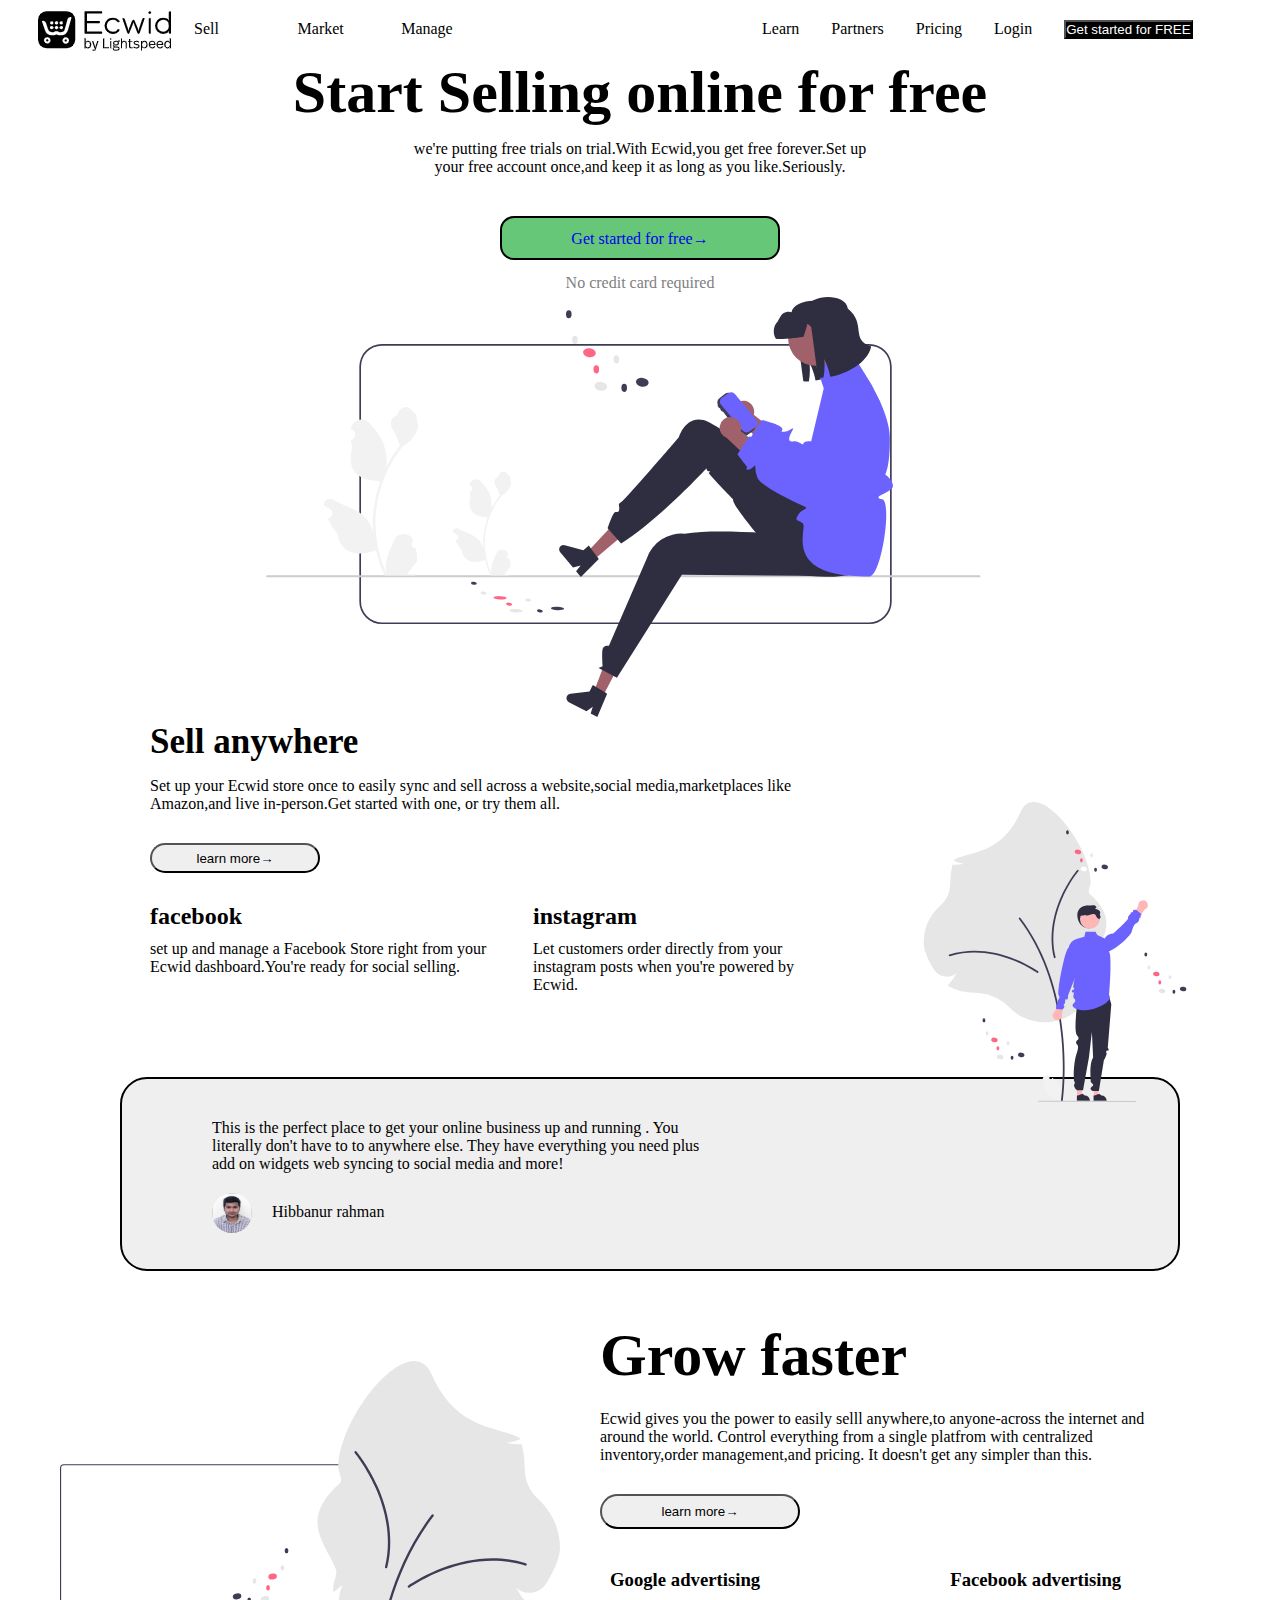
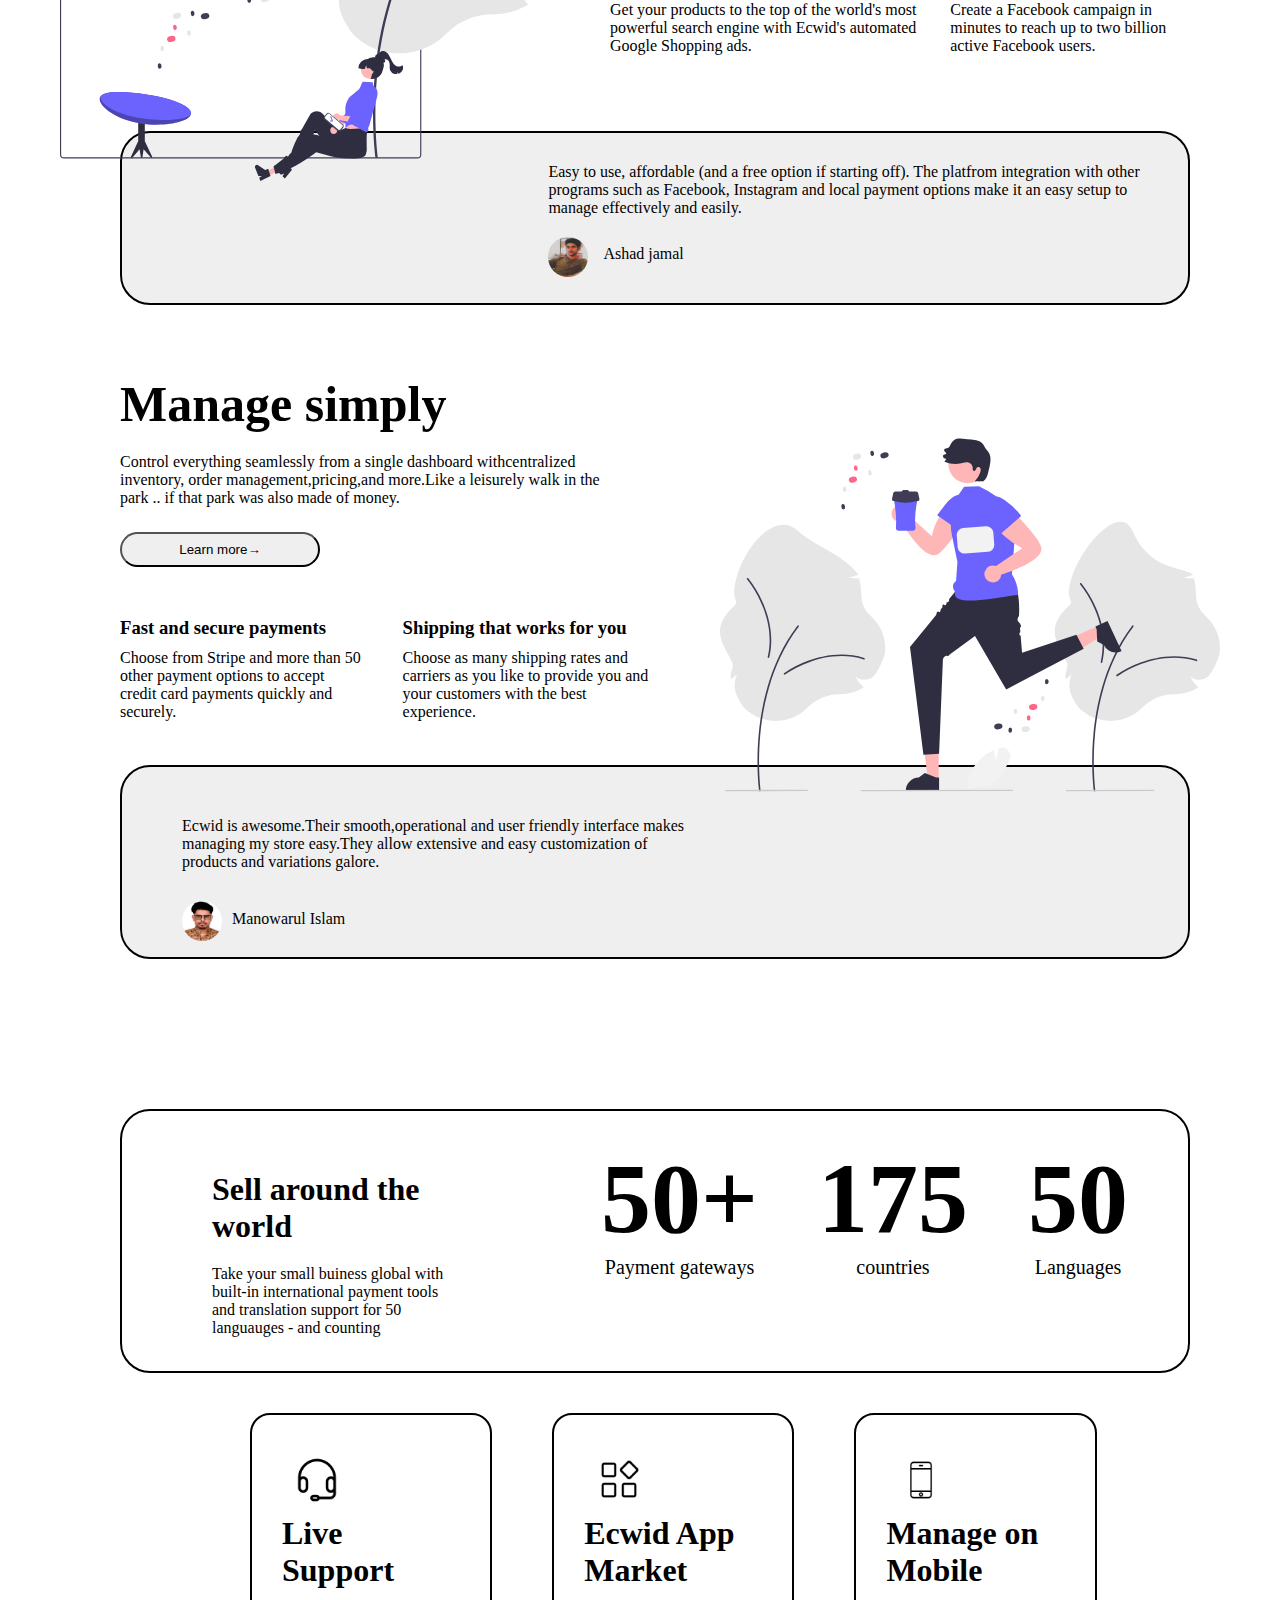
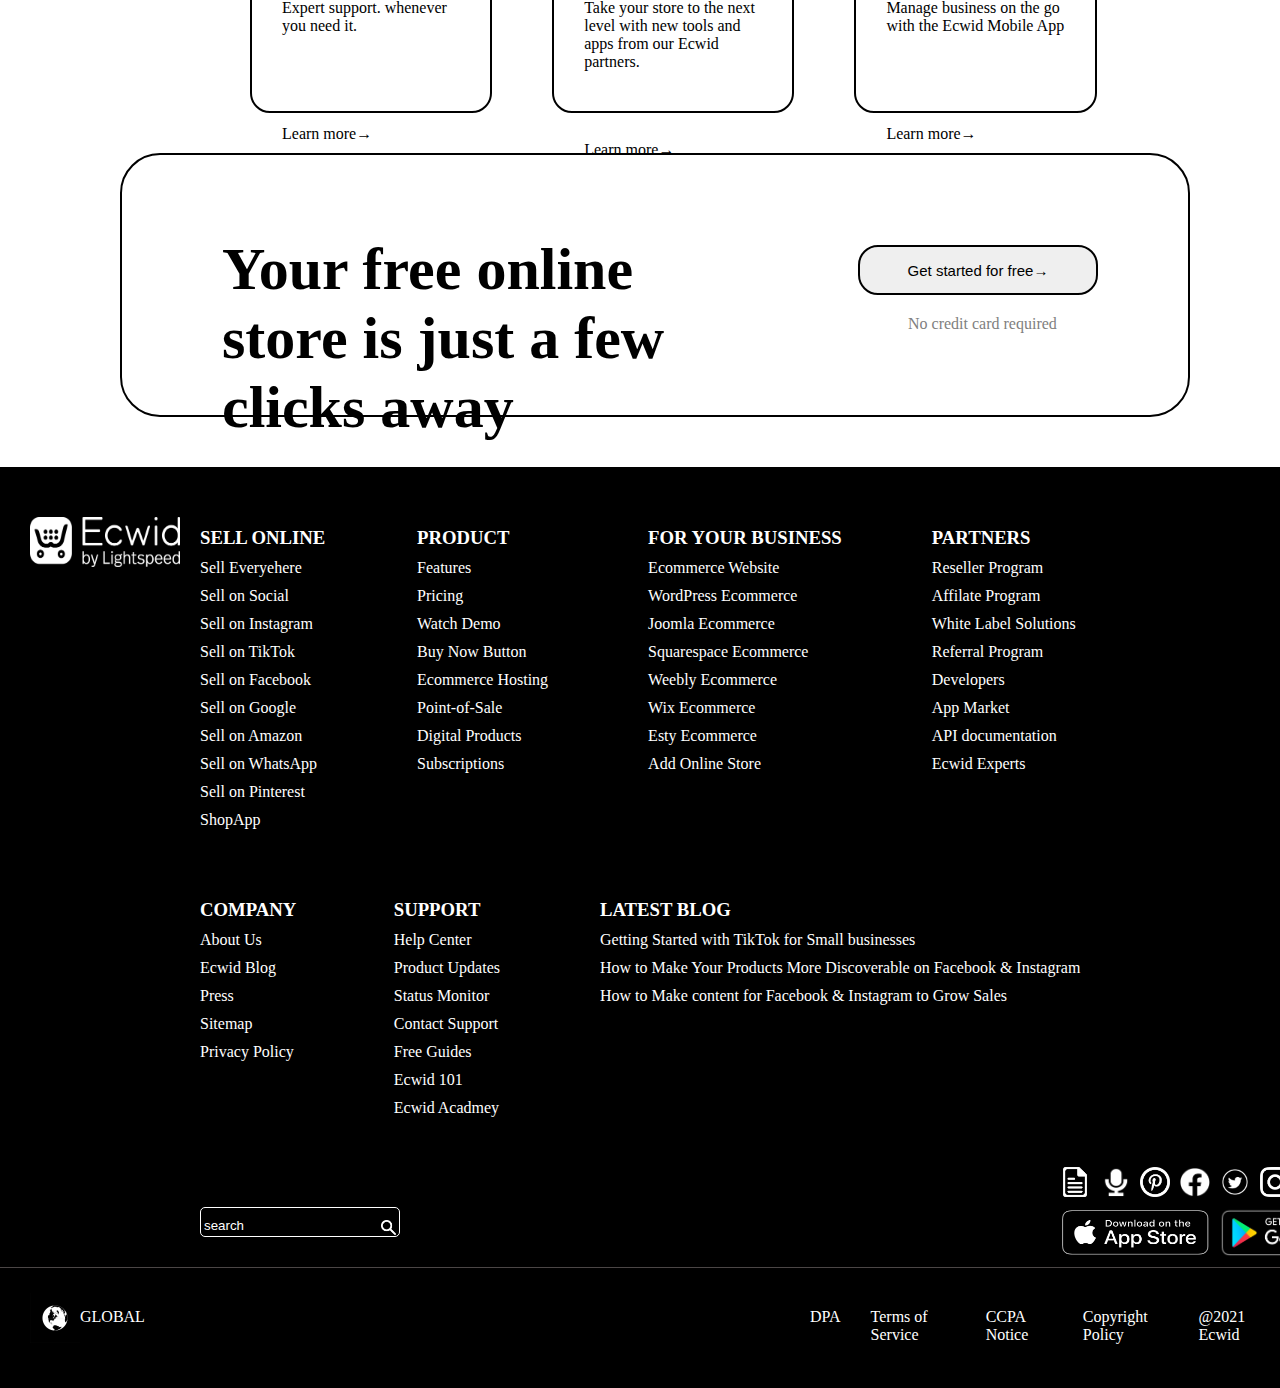
<file: index.html>
<html lang="en">

<head>
    <meta charset="UTF-8">
    <meta http-equiv="X-UA-Compatible" content="IE=edge">
    <meta name="viewport" content="width=device-width, initial-scale=1.0">
    <link rel="stylesheet" href="hibbankabekar.css">
    <title>hibban ka 2nd project</title>
</head>

<body>
    <nav class="navbar">
        <img src="logo.png" class="logo">
        <div class="left_navbar">
            <ul class="navlist">
                <!-- <li><img src="../img/logo.png" class="logo"></li> -->
                <li>Sell</li>
                <li>Market</li>
                <li>Manage</li>
            </ul>
        </div>
        <div class="right_navbar">
            <ul class="navlist_right">
                <li>Learn</li>
                <li>Partners</li>
                <li>Pricing</li>
                <li>Login</li>
                <button class="btn">Get started for FREE</button>
            </ul>
        </div>
    </nav>
    <section class="first_section">
        <h1 class="first_head">Start Selling online for free</h1>
        <p class="first_para">we're putting free trials on trial.With Ecwid,you get free forever.Set up your free
            account once,and keep it
            as long as you like.Seriously.</p>
        <div class="first_started">
            <a href="#" style="text-decoration:none;">Get started for free<span>&#8594;</span></a>
        </div>
        <p class="second_para">No credit card required</p>
    </section>
    <svg xmlns="http://www.w3.org/2000/svg" data-name="Layer 1" width="846.67004" height="497.80337"
        viewBox="0 0 846.67004 497.80337" xmlns:xlink="http://www.w3.org/1999/xlink" class="first_svg">
        <path
            d="M313.74006,257.809a25.66667,25.66667,0,0,0-25.6377,25.63769V562.17127a25.66668,25.66668,0,0,0,25.6377,25.6377H891.46467a25.66667,25.66667,0,0,0,25.63769-25.6377V283.44666A25.66666,25.66666,0,0,0,891.46467,257.809Z"
            transform="translate(-176.66498 -201.09832)" fill="#fff" />
        <path
            d="M891.46467,588.809H313.74006a26.668,26.668,0,0,1-26.6377-26.6377V283.44666a26.668,26.668,0,0,1,26.6377-26.63769H891.46467a26.668,26.668,0,0,1,26.63769,26.63769V562.17127A26.668,26.668,0,0,1,891.46467,588.809Zm-577.72461-330a24.66537,24.66537,0,0,0-24.6377,24.63769V562.17127a24.66538,24.66538,0,0,0,24.6377,24.6377H891.46467a24.66537,24.66537,0,0,0,24.63769-24.6377V283.44666A24.66536,24.66536,0,0,0,891.46467,258.809Z"
            transform="translate(-176.66498 -201.09832)" fill="#3f3d56" />
        <ellipse cx="472.6985" cy="572.88925" rx="2.02806" ry="7.74518"
            transform="translate(-295.14538 821.40572) rotate(-87.72792)" fill="#e6e6e6" />
        <ellipse cx="522.00583" cy="570.27884" rx="2.02806" ry="7.74518"
            transform="matrix(0.03964, -0.99921, 0.99921, 0.03964, -245.18448, 868.16738)" fill="#3f3d56" />
        <ellipse cx="453.7554" cy="557.67637" rx="2.02806" ry="7.74518"
            transform="translate(-298.13656 787.86775) rotate(-87.72792)" fill="#ff6584" />
        <ellipse cx="434.25811" cy="552.0355" rx="1.82088" ry="3.44561"
            transform="translate(-340.06339 719.89515) rotate(-83.49842)" fill="#e6e6e6" />
        <ellipse cx="422.88003" cy="540.38255" rx="1.82088" ry="3.44561"
            transform="translate(-338.57512 698.25676) rotate(-83.49842)" fill="#3f3d56" />
        <ellipse cx="487.18112" cy="560.22426" rx="1.82088" ry="3.44561"
            transform="translate(-301.26898 779.73933) rotate(-83.49842)" fill="#e6e6e6" />
        <ellipse cx="464.61673" cy="565.1829" rx="1.82088" ry="3.44561"
            transform="translate(-326.20514 761.71723) rotate(-83.49842)" fill="#ff6584" />
        <ellipse cx="501.11393" cy="573.17026" rx="1.82088" ry="3.44561"
            transform="translate(-301.77653 805.06266) rotate(-83.49842)" fill="#3f3d56" />
        <path
            d="M176.665,532.21069a1.18647,1.18647,0,0,0,1.19006,1.19h844.29a1.19,1.19,0,0,0,0-2.38H177.855A1.18651,1.18651,0,0,0,176.665,532.21069Z"
            transform="translate(-176.66498 -201.09832)" fill="#ccc" />
        <path
            d="M465.25342,511.18635a2.80741,2.80741,0,0,1-2.03464-4.86593l.19237-.76476q-.038-.09189-.07644-.18358a7.53909,7.53909,0,0,0-13.90673.05167c-2.27452,5.4781-5.17037,10.96553-5.8834,16.75771a22.30331,22.30331,0,0,0,.39152,7.6706,89.4194,89.4194,0,0,1-8.13413-37.13874,86.307,86.307,0,0,1,.53535-9.62829q.44349-3.93128,1.23055-7.80653A90.45569,90.45569,0,0,1,455.506,436.94119a24.0727,24.0727,0,0,0,10.0118-10.38734,18.3625,18.3625,0,0,0,1.67-5.01791c-.48738.06393-1.83778-7.35909-1.47017-7.81452-.67924-1.03071-1.895-1.54307-2.63681-2.54885-3.68943-5.0021-8.77253-4.12872-11.42612,2.66876-5.6687,2.861-5.72357,7.60577-2.24528,12.16915,2.2129,2.90325,2.517,6.83168,4.45862,9.93985-.1998.25571-.40756.50344-.6073.75916a91.04,91.04,0,0,0-9.50223,15.05378,37.84589,37.84589,0,0,0-2.25945-17.5787c-2.16268-5.21725-6.21632-9.61123-9.786-14.12153-4.2878-5.41757-13.08033-3.05324-13.83575,3.81438q-.011.09975-.02141.19942.79532.44866,1.55705.95247a3.808,3.808,0,0,1-1.53532,6.92992l-.07765.012a37.88983,37.88983,0,0,0,.99876,5.66515c-4.57949,17.71009,5.30731,24.16047,19.42432,24.45023.31164.15979.61531.31958.92695.47144a92.925,92.925,0,0,0-5.00194,23.53931,88.13663,88.13663,0,0,0,.06393,14.23066l-.024-.16777a23.28922,23.28922,0,0,0-7.95036-13.44764c-6.11822-5.0259-14.76211-6.87666-21.36259-10.9165a4.37072,4.37072,0,0,0-6.69422,4.252q.01328.08819.027.17642a25.5806,25.5806,0,0,1,2.86848,1.38225q.79533.44877,1.55706.95247a3.8081,3.8081,0,0,1-1.53533,6.93l-.07772.01193c-.05591.008-.10387.016-.15972.024a37.92262,37.92262,0,0,0,6.97545,10.92265c2.86344,15.46021,15.16195,16.927,28.31753,12.42488h.008a92.89781,92.89781,0,0,0,6.24043,18.21781h22.2928c.08-.24769.15184-.50341.22379-.75113A25.32943,25.32943,0,0,1,458.75,529.972c1.654-2.02957,3.308-4.07513,4.962-6.10463a1.384,1.384,0,0,0,.10388-.11987c.839-1.03867,1.68595-2.06945,2.52491-3.10816l.00045-.00127a37.10115,37.10115,0,0,0-1.08711-9.45126Z"
            transform="translate(-176.66498 -201.09832)" fill="#f2f2f2" />
        <path
            d="M353.966,498.81733a4.552,4.552,0,0,1-3.299-7.88974c.11478-.4562.19712-.78382.3119-1.24q-.06159-.149-.12393-.29767a12.2241,12.2241,0,0,0-22.54876.08379c-3.688,8.88234-8.38338,17.77981-9.53951,27.1714a36.16371,36.16371,0,0,0,.63483,12.43734,144.98721,144.98721,0,0,1-13.1889-60.21777,139.94083,139.94083,0,0,1,.868-15.61158q.7191-6.37428,1.99525-12.65772a146.66713,146.66713,0,0,1,29.08536-62.16116,39.03223,39.03223,0,0,0,16.23341-16.84233,29.77331,29.77331,0,0,0,2.70775-8.13617c-.79026.10366-2.97984-11.93224-2.38379-12.67067-1.10133-1.67123-3.07254-2.502-4.27538-4.13278-5.98215-8.11055-14.224-6.69442-18.52663,4.32719-9.19138,4.6389-9.28035,12.33221-3.64056,19.73141,3.58806,4.70741,4.08106,11.07707,7.22933,16.11673-.324.41463-.66083.8163-.98469,1.23092a147.61451,147.61451,0,0,0-15.40717,24.40862,61.36437,61.36437,0,0,0-3.66353-28.50258c-3.50665-8.4594-10.07932-15.58391-15.86734-22.897-6.95236-8.7842-21.20882-4.9506-22.43367,6.18475q-.01777.16173-.03472.32334,1.28956.72747,2.52466,1.54435a6.17447,6.17447,0,0,1-2.48942,11.23637l-.12591.01941a61.43524,61.43524,0,0,0,1.61943,9.18563c-7.42532,28.71562,8.6054,39.17444,31.49511,39.64427.5053.25908.99769.51817,1.503.76441a150.67077,150.67077,0,0,0-8.11027,38.16728,142.905,142.905,0,0,0,.10366,23.074l-.03889-.272a37.76173,37.76173,0,0,0-12.89093-21.80436c-9.92024-8.14913-23.93569-11.15-34.63788-17.70031-5.15173-3.15315-11.75331.92159-10.8542,6.89434q.02153.143.04377.286a41.47519,41.47519,0,0,1,4.651,2.24122q1.28956.72765,2.52466,1.54436a6.17454,6.17454,0,0,1-2.48943,11.23648l-.126.01935c-.09065.013-.16842.026-.259.039a61.48913,61.48913,0,0,0,11.31019,17.71028c4.64285,25.06761,24.584,27.446,45.91482,20.146h.013A150.62571,150.62571,0,0,0,316.914,531.09055h36.14615c.12965-.40161.2462-.81624.36285-1.21791a41.06914,41.06914,0,0,1-10.00185-.59579c2.68186-3.2908,5.36362-6.60752,8.04548-9.89821a2.243,2.243,0,0,0,.16843-.19436c1.36032-1.68413,2.73364-3.35547,4.094-5.03966l.00073-.00205a60.157,60.157,0,0,0-1.76268-15.32453Z"
            transform="translate(-176.66498 -201.09832)" fill="#f2f2f2" />
        <path
            d="M848.65424,219.13887c-2.42692-18.59978-45.32926-17.41328-49.38014.08608-2.149-1.344-7.6151-.41373-9.65378,1.1311s-3.34526,3.81585-4.62472,6.0204c-1.74633,3.062-3.55682,6.23354-3.94332,9.74441-.40322,3.50408.9738,7.47361,4.15053,9.0339,2.52012,1.24338,8.06567.40374,10.8361-.15291,1.93321-.38435,3.55582-.721,4.933-1.0511a9.47428,9.47428,0,0,0-.90152-6.41525A7.68965,7.68965,0,0,1,805.347,241.439c.21715.41871,8.07715,59.5855,8.07715,59.5855a34.14394,34.14394,0,0,0,6.47573.16162,74.297,74.297,0,0,0,.72332-22.07656,64.33424,64.33424,0,0,1,5.36885,13.24912,78.6534,78.6534,0,0,1,1.82211,7.82022c18.70606-3.49791,43.99269-15.546,48.60648-36.00359q-.038-.099-.07645-.19794a2.9059,2.9059,0,0,1,4.78372-3.10718c.56394.58039,1.067,1.0765,1.4914,1.46091C880.97968,249.26651,871.06988,237.51023,848.65424,219.13887Z"
            transform="translate(-176.66498 -201.09832)" fill="#2f2e41" />
        <polygon points="398.857 473.567 388.37 468.084 405 424.121 420.479 432.214 398.857 473.567" fill="#a0616a" />
        <path
            d="M533.20506,674.13544a5.29792,5.29792,0,0,0,2.23593,7.14174l20.8529,10.90054,7.47233-5.55376-2.479,8.159,7.8653,4.11873,11.64879-27.6625-2.65554-1.59094L567.328,663.13208l-3.49369-2.09513-3.92393,7.50513-22.66708,2.79452A5.289,5.289,0,0,0,533.20506,674.13544Z"
            transform="translate(-176.66498 -201.09832)" fill="#2f2e41" />
        <polygon points="388.113 311.722 380.485 302.674 412.533 268.29 423.791 281.644 388.113 311.722"
            fill="#a0616a" />
        <path
            d="M525.81687,496.296a5.29792,5.29792,0,0,0-.63678,7.45643l15.16785,17.98892,9.01949-2.30839-5.38556,6.61135,5.71826,6.7918,21.26153-21.18621-1.85473-2.4785-7.54221-10.12915-2.43934-3.26267-6.47506,5.45875-22.0358-6.00239A5.289,5.289,0,0,0,525.81687,496.296Z"
            transform="translate(-176.66498 -201.09832)" fill="#2f2e41" />
        <path
            d="M901.19661,478.91611s32.38616,69.31912-101.72943,50.64018c0,0-71.45446-79.18781-69.39008-88.71558,0,0-30.41185-30.90259-28.92373-31.46518s2.40611-1.78452-.05289-1.67355-2.459-3.5495-2.459-3.5495-54.96128,59.603-101.23992,89.17957l-16-18s6.23992-19.5191,9.23992-19.5191,4.03394.721,4.517-3.13951-1.906-7.17545,1.28854-7.518,69.40237-77.72218,69.40237-77.72218,7.14325-25.48687,28.96768-20.55361,135.23,97.13406,135.23,97.13406Z"
            transform="translate(-176.66498 -201.09832)" fill="#2f2e41" />
        <path
            d="M846.58277,531.80243l-177.1812-1.47038-77,122L570.64149,640.813l4.82369-2.036s-1.4603-16.95646.32864-21.24911,7.11076-3.00129,7.11076-3.00129l44.89283-103.52875a43.43477,43.43477,0,0,1,44.694-29.42261c37.14648-5.41748,97.44629-1.08887,160.0918,4.22705Z"
            transform="translate(-176.66498 -201.09832)" fill="#2f2e41" />
        <path
            d="M744.00023,324.17135a13.09822,13.09822,0,0,1,11.01188,14.5774,12.56608,12.56608,0,0,1-.46,2.02574L790.959,368.39l-7.51294,23.40381-45.78293-43.22188a13.06187,13.06187,0,0,1-8.07424-13.75137,12.50016,12.50016,0,0,1,14.0718-10.70016Q743.8308,324.14355,744.00023,324.17135Z"
            transform="translate(-176.66498 -201.09832)" fill="#a0616a" />
        <path
            d="M904.6128,325.8952l-13.09,36.24-51.19,72.34s-.42-.18-1.18-.5c-4.4-1.9-20.38-8.88-35.41-16.81-14.11-7.45-27.4-15.74-29.46-21.44q-.33-.9-.6-1.74v-.01a37.51139,37.51139,0,0,1-1.79-8.96c-.17-2.35-.02-3.61-.34-3.76-.25-.11-.77.43-1.92,1.65-.08.08-.15.16-.23.23-4.16,4.17005-9.27,3.63-8.02,1.65,1.28-2.03.61-1.99-1.27-4.11-1.4-1.58-5.95-7.76-8.19-10.81-.77-1.05-1.26-1.73-1.26-1.73l.76995-1.21,2.13-3.34,10.13-15.88.56-.87s20.82,4.81,23.59,9.38c2.78,4.57-4.19,4.42,2.78,4.57,6.97.15,14.08-9.33,8.99.1-5.09,9.42005-3.75,12.71,2.55,11.22,2.56-.61,6.61,1.32,10.51,3.82v.01a82.53159,82.53159,0,0,1,7.05,5.12994c2.41,1.94,4.04,3.41,4.04,3.41l39.54-80.22,4.38-8.88a22.668,22.668,0,0,1,13.26-11.5l1.37,2.39A271.15657,271.15657,0,0,1,904.6128,325.8952Z"
            transform="translate(-176.66498 -201.09832)" fill="#6c63ff" />
        <path
            d="M906.80274,440.91522c12.12006,2.82-.77383,91.04484-15.22,91.32-105,2-73.03-56.91-78.66-62.55-5.63-5.65-10.71-1.6-5.63-10.39,3.7-6.4,9.19-5.45,9.27-9.04.04-1.34-.67-3.3-2.51-6.52-6.76-11.84-6.76-15.37-6.76-15.37a43.43941,43.43941,0,0,1-3.55-11.2,53.18549,53.18549,0,0,1-.4-17.48,56.83055,56.83055,0,0,1,9.33-23.75v-.01c.50994-.76,1.04-1.53,1.6-2.29,1.27-1.73,8.31-1.4,8.31-1.4l15-63-8.68-25.12,41.11-19.26,10.93,19.02,1.37,2.39a271.15657,271.15657,0,0,1,22.3,39.63c6.06994,13.51,11.06,28.51,11.24,41.56.48,34.03-5.39,44.15-5.39,44.15s14.25,10.65,7.12,17.16C910.46277,435.28522,894.68274,438.09521,906.80274,440.91522Z"
            transform="translate(-176.66498 -201.09832)" fill="#6c63ff" />
        <path
            d="M720.56314,315.883l-6.70765,5.09521a6.30367,6.30367,0,0,0-1.19153,8.81853l16.15461,21.23364,9.53929,12.52734a6.29316,6.29316,0,0,0,8.80445,1.19l6.71545-5.10149a6.31459,6.31459,0,0,0,1.18373-8.81225l-.9899-1.30853L734.502,323.8134l-5.13439-6.74035A6.28,6.28,0,0,0,720.56314,315.883Z"
            transform="translate(-176.66498 -201.09832)" fill="#3f3d56" />
        <path
            d="M724.071,315.49787l-7.2259,5.04071a5.38709,5.38709,0,0,0-1.17868,7.9711l9.45779,11.396,5.04015,6.07081,3.36278,4.05026,7.52061,9.06117a6.57894,6.57894,0,0,0,8.69141,1.081l5.41452-3.77689,1.80152-1.25655a5.47632,5.47632,0,0,0,2.33833-5.59767,5.4001,5.4001,0,0,0-1.15768-2.38969l-22.2228-26.779-3.15059-3.79018A6.57021,6.57021,0,0,0,724.071,315.49787Z"
            transform="translate(-176.66498 -201.09832)" fill="#6c63ff" />
        <path
            d="M728.68823,343.6436A13.09821,13.09821,0,0,1,739.70011,358.221a12.565,12.565,0,0,1-.46,2.02574L775.647,387.86224l-7.51294,23.4038-45.78293-43.22188a13.06189,13.06189,0,0,1-8.07425-13.75137,12.50018,12.50018,0,0,1,14.07181-10.70016Q728.5188,343.61579,728.68823,343.6436Z"
            transform="translate(-176.66498 -201.09832)" fill="#a0616a" />
        <path
            d="M877.17284,302.68822l0,0a22.61758,22.61758,0,0,1,16.76119,29.84416L876.21525,381.605l-51.19846,72.34645S763.617,428.01634,758.96832,415.1972s-.45081-17.24246-4.64872-12.81915-9.52063,3.89886-8.2463,1.87467.6037-1.981-1.27265-4.10155S735.352,387.6106,735.352,387.6106l13.58821-21.30125s20.82083,4.80643,23.59489,9.37928-4.19791,4.42331,2.77406,4.57284,14.08409-9.334,8.99147.09332-3.74987,12.714,2.55073,11.22016,21.59473,12.37426,21.59473,12.37426l43.92859-89.09964A22.61759,22.61759,0,0,1,877.17284,302.68822Z"
            transform="translate(-176.66498 -201.09832)" fill="#6c63ff" />
        <circle cx="827.92841" cy="250.10272" r="32.59204" transform="translate(-111.01969 457.58887) rotate(-45)"
            fill="#a0616a" />
        <path
            d="M866.04,214.59666c-2.42692-18.59978-45.32926-17.41328-49.38014.08608-2.149-1.344-7.6151-.41373-9.65379,1.1311s-3.34525,3.81585-4.62471,6.0204c-1.74633,3.062-13.96731,13.42128-15.79855,10.401-4.12116-6.79709-12.20276,8.05572-6,18,1.48724,2.38437,30.22957-1.44335,33-2,1.93321-.38435-1.37723.3301,0,0,.44491-2.15735,4.93509-13.30366,3.87339-15.24194a7.68965,7.68965,0,0,1,5.27656,3.90345c.21715.41871,8.07715,59.5855,8.07715,59.5855a34.14394,34.14394,0,0,0,6.47573.16162,74.297,74.297,0,0,0,.72332-22.07656,64.33438,64.33438,0,0,1,5.36885,13.24911,78.65425,78.65425,0,0,1,1.82211,7.82023c18.70606-3.49791,43.99269-15.546,48.60648-36.00359C868.58277,251.23523,888.4556,232.968,866.04,214.59666Z"
            transform="translate(-176.66498 -201.09832)" fill="#2f2e41" />
        <ellipse cx="573.27891" cy="306.97447" rx="5.25681" ry="7.55666"
            transform="translate(10.29689 628.98339) rotate(-81.72174)" fill="#e6e6e6" />
        <ellipse cx="622.45043" cy="302.17642" rx="5.2568" ry="7.55666"
            transform="translate(57.13673 673.53534) rotate(-81.72174)" fill="#3f3d56" />
        <ellipse cx="559.8143" cy="267.16631" rx="5.25681" ry="7.55666"
            transform="translate(38.1643 581.58252) rotate(-81.72174)" fill="#ff6584" />
        <ellipse cx="542.60374" cy="251.92323" rx="4.77581" ry="3.3223"
            transform="translate(109.91982 591.50821) rotate(-89.56675)" fill="#e6e6e6" />
        <ellipse cx="535.35801" cy="221.55162" rx="4.77581" ry="3.3223"
            transform="translate(133.09963 554.12074) rotate(-89.56675)" fill="#3f3d56" />
        <ellipse cx="591.70317" cy="275.00353" rx="4.77581" ry="3.3223"
            transform="translate(135.56834 663.51202) rotate(-89.56675)" fill="#e6e6e6" />
        <ellipse cx="567.94137" cy="286.86752" rx="4.77581" ry="3.3223"
            transform="translate(100.12256 651.52518) rotate(-89.56675)" fill="#ff6584" />
        <ellipse cx="601.01863" cy="308.79527" rx="4.77581" ry="3.3223"
            transform="translate(111.0226 706.36344) rotate(-89.56675)" fill="#3f3d56" />
        <ellipse cx="716.40157" cy="334.83205" rx="1" ry="2.5"
            transform="translate(-237.78641 277.96167) rotate(-35.5592)" fill="#3f3d56" />
        <ellipse cx="713.40157" cy="330.83205" rx="1" ry="2.5"
            transform="translate(-236.01969 275.4711) rotate(-35.5592)" fill="#3f3d56" />
    </svg>
    <section class="second_section">
        <div class="second_sec_division">
            <h1 class="second_head">Sell anywhere</h1>
            <p class="second_sec_division_para">Set up your Ecwid store once to easily sync and sell across a
                website,social media,marketplaces like
                Amazon,and live in-person.Get started with one, or try them all.
            </p>
            <button class="first_button">learn more<span>&#8594;</span></button>
            <div class="second_sec_second_division">
                <div class="second_sec_facebook">
                    <h2 class="facebook"><strong>facebook</strong></h2>
                    <p class="">set up and manage a Facebook Store right from your Ecwid dashboard.You're ready for
                        social
                        selling.</p>
                </div>
                <div class="second_sec_instagram">
                    <h2 class="instagram"><strong>instagram</strong></h1>
                        <p>Let customers order directly from your instagram posts when you're powered by Ecwid.</p>
                </div>
            </div>

        </div>
        <div class="second_sec_svg">
            <svg xmlns="http://www.w3.org/2000/svg" data-name="Layer 1" width="613.35286" height="700.56123"
                viewBox="0 0 613.35286 700.56123" xmlns:xlink="http://www.w3.org/1999/xlink" class="second_svg">
                <path
                    d="M587.667,756.93133l-.78168-17.57606q-.12187-.06468-.24405-.12879c-8.37606-4.39513-17.97576,3.561-15.3004,12.63392,2.51722,8.5366,4.20846,17.73958,8.81613,25.21162a34.14441,34.14441,0,0,0,25.03847,15.77861l10.64166,6.51555a57.21525,57.21525,0,0,0-12.05953-46.36368,55.2668,55.2668,0,0,0-10.157-9.4375C591.07189,750.28541,587.667,756.93133,587.667,756.93133Z"
                    transform="translate(-293.32357 -99.71938)" fill="#f2f2f2" />
                <path
                    d="M492.3909,578.56387c-20.48783-21.12931-50.17767-33.24712-81.45666-33.24712l-1.20652.00324a116.3146,116.3146,0,0,1-58.63546-15.83485l-1.85205-1.07912,1.49167-1.537a113.37272,113.37272,0,0,0,19.99317-28.30616,34.28239,34.28239,0,0,1-27.66751,8.93789,35.10416,35.10416,0,0,1-25.77016-16.50626c-10.93231-17.73787-23.96381-42.90658-23.96381-62.0803a116.66888,116.66888,0,0,1,38.0631-86.091,72.65143,72.65143,0,0,0,23.99981-54.17137l-.00607-1.45284a164.77416,164.77416,0,0,1,4.8908-39.87268l.33005-1.31694,1.355.04732a111.39121,111.39121,0,0,0,26.04681-2.1821,87.918,87.918,0,0,1-23.35954-6.213l-1.45769-.58971.4947-1.4937C397.78172,214.464,474.7579,225.398,519.43718,123.17462,555.666,40.28535,683.49348,196.75549,683.49348,287.199c0,9.2287-9.13324,21.42423-2.29615,27.52391,73.90979,65.93827,22.91308,108.27972,6.83466,150.88534-3.81479,10.10871,4.45682,21.20613,4.45682,32.14249,0,1.85569-.04732,3.77124-.14076,5.69327l-.14237,2.955-2.46441-1.63971a81.62563,81.62563,0,0,1-13.47964-11.05649,71.13531,71.13531,0,0,1-2.25612,61.41172c-7.74552,14.619-15.23907,25.085-22.27193,31.10507a116.2904,116.2904,0,0,1-159.34268-7.65574Z"
                    transform="translate(-293.32357 -99.71938)" fill="#e6e6e6" />
                <path
                    d="M616.13152,798.499a2.09333,2.09333,0,0,0,2.06993-1.79837c.08893-.62489,8.80049-63.45379.97652-146.956-7.22548-77.11632-30.4294-188.191-99.9393-279.41478a2.0935,2.0935,0,1,0-3.33028,2.53775c68.90954,90.436,91.9264,200.69567,99.10094,277.2675,7.77849,83.01636-.86476,145.3553-.953,145.97542a2.09519,2.09519,0,0,0,2.0752,2.38851Z"
                    transform="translate(-293.32357 -99.71938)" fill="#3f3d56" />
                <path
                    d="M559.40732,499.0052a2.09343,2.09343,0,0,0,1.23242-3.78686c-.25231-.18331-25.681-18.50562-63.69657-32.425-35.14253-12.86589-88.582-24.5297-143.597-7.02036a2.0932,2.0932,0,1,0,1.26956,3.98925c53.88785-17.14953,106.35862-5.67858,140.88784,6.96312,37.47293,13.72044,62.427,31.7,62.67472,31.87988A2.08515,2.08515,0,0,0,559.40732,499.0052Z"
                    transform="translate(-293.32357 -99.71938)" fill="#3f3d56" />
                <path
                    d="M655.2196,260.37275a2.09343,2.09343,0,0,0-3.68827-1.50192c-.201.23845-20.307,24.28166-36.928,61.19609-15.36327,34.12475-30.84523,86.58548-17.34326,142.71855a2.09319,2.09319,0,1,0,4.07031-.979c-13.22427-54.983,1.99558-106.49141,17.09108-140.02058,16.38342-36.38756,36.11335-59.982,36.31062-60.21616A2.0852,2.0852,0,0,0,655.2196,260.37275Z"
                    transform="translate(-293.32357 -99.71938)" fill="#3f3d56" />
                <path
                    d="M652.38648,368.31675c1.76623,14.25037,11.64059,26,26,26a26,26,0,0,0,26-26c0-14.3594-11.70215-24.67241-26-26C663.21558,340.90809,650.11884,350.02107,652.38648,368.31675Z"
                    transform="translate(-293.32357 -99.71938)" fill="#2f2e41" />
                <polygon points="397.105 687.328 407.006 687.327 411.716 649.137 397.103 649.138 397.105 687.328"
                    fill="#ffb6b6" />

                <path
                    d="M690.08055,797.37579l30.447-.00116v-.385A11.85149,11.85149,0,0,0,708.67674,785.139H708.676l-5.56152-4.21923-10.37659,4.21991-2.65783.00006Z"
                    transform="translate(-293.32357 -99.71938)" fill="#2f2e41" />
                <polygon points="358.105 687.328 368.006 687.327 372.716 649.137 358.103 649.138 358.105 687.328"
                    fill="#ffb6b6" />
                <path
                    d="M651.08055,797.37579l30.447-.00116v-.385A11.85149,11.85149,0,0,0,669.67674,785.139H669.676l-5.56152-4.21923-10.37659,4.21991-2.65783.00006Z"
                    transform="translate(-293.32357 -99.71938)" fill="#2f2e41" />
                <path
                    d="M724.50065,547.85614l7,24L723.25419,673.501s4.24646,6.35511,1.24646,6.35511-6.84686,1.40942-4.4234,5.20471-5.86,17.4209-5.86,17.4209l-11.71661,72.37439-14.92914-.22046s-7.59009-4.22833-3.3305-8.504,7.25958-4.27557,3.25958-8.27557-4-2.79529-4-5.89765-4.00751-41.01574,5.49628-55.559l-2.86365-59.29529-6.74457,58.16144-13.888,77.59052-14.38171-.11847s-6.64276-6.40271-6.6305-11.14209,4.10419-5.13312,1.05823-7.93628-3.046-45.86615,5.954-69.80316c0,0,5.09108-13.37393-.01155-17.95666s-.00631-9.82652-.00631-9.82652,8.08172-2.92145-.0073-11.33883-.04369-67.94913-.04369-67.94913-8.84271-24.03067.1131-33.47977S724.50065,547.85614,724.50065,547.85614Z"
                    transform="translate(-293.32357 -99.71938)" fill="#2f2e41" />
                <path
                    d="M599.82611,589.20574l12.48925-30.1823,9.84,5.46667-5.94253,30.70307a10.93464,10.93464,0,1,1-16.38671-5.98744Z"
                    transform="translate(-293.32357 -99.71938)" fill="#ffb6b6" />
                <path
                    d="M809.4002,350.535l-19.00315,26.56751-8.34544-7.554,12.7447-28.5581A10.93464,10.93464,0,1,1,809.4002,350.535Z"
                    transform="translate(-293.32357 -99.71938)" fill="#ffb6b6" />
                <path
                    d="M726.38648,550.31675c12.32568,19.11831-49.63137,43.38055-73.40448,33.64-4.1628-1.7056-18.48212-7.33918-8.69439-15.14958s-1.1348-8.90952-1.393-13.99392c-.1726-3.39918,2.45917-10.85592-.28674-10.5362s-5.95975-4.3811.0205-6.404.06411-3.86767.11651-5.78787c.57186-20.95538,16.64979-54.2869,16.64979-54.2869l-28.971,74.05682s.214,12.81223-3.48049,8.897-3.42565,8.75675-3.42565,8.75675-5.49354,3.83389-2.33452,5.9676-3.401,8.6937-3.401,8.6937l-15.30666-1.09334s.23964-11.37068,2.85315-13.88533,1.32975-6.47144,1.32975-6.47144,6.80457-6.02348,2.24268-10.91429c-5.86712-6.29013,15.52417-112.52993,22.90637-111.47784a28.12048,28.12048,0,0,1,20.08017-21.45161l16.53221-4.55191,2.93564-11.64749h23.27852l4.0548,7.65333,17.69783,7.98657c3.33362-4.70352,5.82477-9.65991,19.47546-11.26657,0,0,36.78255-33.46683,34.98668-36.08s3.906-8.73109,3.906-8.73109,4.86956-1.59377,2.12179-2.44467,2.446-2.81826,2.446-2.81826,4.81028-1.264,2.54157-2.92832,7.57128-2.75765,7.57128-2.75765l12.767,10.4168-2.58037,4.37541s1.5733,5.958-.48,3.78289-2.43983,4.1371-2.43983,4.1371-1.0486,6.912-7.26682,8.99446S778.502,404.8635,778.502,404.8635c-14.6648,19.0673-31.97132,33.9415-52.48,43.73331C734.01483,457.77113,726.38648,550.31675,726.38648,550.31675Z"
                    transform="translate(-293.32357 -99.71938)" fill="#6c63ff" />
                <circle cx="387.93692" cy="273.08556" r="23.0557" fill="#ffb6b6" />
                <path
                    d="M657.38648,375.31675c.73,5.01,5,12,4,12s-8.11-20.65332-1-22c5.15722-.97681,6.31-.12,11.13-2.21l-.68.64c3.19,2.32,7.63.89,11.27-.62,3.65-1.5,8.08-2.93,11.28-.62,2.01,1.45,2.86,3.97,4.11,6.11,1.25,2.15,3.56,4.18,5.94,3.52,1.91-.53,3.01-2.67005,3-4.65s-2.58825-3.86355-1.72-5.64c2.57319-5.26444.25916-8.85275-5.35-11.33q-3.06-.465-6.12-.95a17.35842,17.35842,0,0,1,3.84-3.86,8.77436,8.77436,0,0,0-3.1-3.97c-1.63-.97-3.65-.9-5.54-.8q-6.33.33-12.65.66c-3.12.16-6.35.35-9.13995,1.78-3.48,1.79-5.76,5.28-7.42005,8.83C655.51648,360.18675,656.10645,366.60679,657.38648,375.31675Z"
                    transform="translate(-293.32357 -99.71938)" fill="#2f2e41" />
                <path
                    d="M561.476,799.97328l226.75.30734a1.19068,1.19068,0,1,0,0-2.38137l-226.75-.30733a1.19068,1.19068,0,0,0,0,2.38136Z"
                    transform="translate(-293.32357 -99.71938)" fill="#cacaca" />
                <ellipse cx="471.98821" cy="695.09416" rx="5.25681" ry="7.55666"
                    transform="translate(-577.14417 962.36498) rotate(-81.72174)" fill="#e6e6e6" />
                <ellipse cx="521.15973" cy="690.29611" rx="5.2568" ry="7.55666"
                    transform="translate(-530.30434 1006.91693) rotate(-81.72174)" fill="#3f3d56" />
                <ellipse cx="458.5236" cy="655.286" rx="5.25681" ry="7.55666"
                    transform="translate(-549.27676 914.96411) rotate(-81.72174)" fill="#ff6584" />
                <ellipse cx="441.31304" cy="640.04291" rx="4.77581" ry="3.3223"
                    transform="translate(-495.37215 976.78425) rotate(-89.56675)" fill="#e6e6e6" />
                <ellipse cx="434.06731" cy="609.6713" rx="4.77581" ry="3.3223"
                    transform="translate(-472.19234 939.39678) rotate(-89.56675)" fill="#3f3d56" />
                <ellipse cx="490.41248" cy="663.12322" rx="4.77581" ry="3.3223"
                    transform="translate(-469.72363 1048.78806) rotate(-89.56675)" fill="#e6e6e6" />
                <ellipse cx="466.65067" cy="674.98721" rx="4.77581" ry="3.3223"
                    transform="translate(-505.16941 1036.80122) rotate(-89.56675)" fill="#ff6584" />
                <ellipse cx="499.72794" cy="696.91495" rx="4.77581" ry="3.3223"
                    transform="translate(-494.26937 1091.63947) rotate(-89.56675)" fill="#3f3d56" />
                <ellipse cx="849.98821" cy="541.09416" rx="5.25681" ry="7.55666"
                    transform="translate(-101.17347 1204.59943) rotate(-81.72174)" fill="#e6e6e6" />
                <ellipse cx="899.15973" cy="536.29611" rx="5.2568" ry="7.55666"
                    transform="translate(-54.33364 1249.15138) rotate(-81.72174)" fill="#3f3d56" />
                <ellipse cx="836.5236" cy="501.286" rx="5.25681" ry="7.55666"
                    transform="matrix(0.14398, -0.98958, 0.98958, 0.14398, -73.30606, 1157.19856)" fill="#ff6584" />
                <ellipse cx="819.31304" cy="486.04292" rx="4.77581" ry="3.3223"
                    transform="translate(33.76519 1201.93792) rotate(-89.56675)" fill="#e6e6e6" />
                <ellipse cx="812.06731" cy="455.6713" rx="4.77581" ry="3.3223"
                    transform="translate(56.94499 1164.55045) rotate(-89.56675)" fill="#3f3d56" />
                <ellipse cx="868.41248" cy="509.12322" rx="4.77581" ry="3.3223"
                    transform="translate(59.41371 1273.94173) rotate(-89.56675)" fill="#e6e6e6" />
                <ellipse cx="844.65067" cy="520.98721" rx="4.77581" ry="3.3223"
                    transform="translate(23.96793 1261.95489) rotate(-89.56675)" fill="#ff6584" />
                <ellipse cx="877.72794" cy="542.91495" rx="4.77581" ry="3.3223"
                    transform="translate(34.86796 1316.79314) rotate(-89.56675)" fill="#3f3d56" />
                <ellipse cx="666.98821" cy="256.09416" rx="5.25681" ry="7.55666"
                    transform="translate(24.20544 779.54069) rotate(-81.72174)" fill="#fff" />
                <ellipse cx="716.15973" cy="251.29611" rx="5.2568" ry="7.55666"
                    transform="translate(71.04527 824.09264) rotate(-81.72174)" fill="#3f3d56" />
                <ellipse cx="653.5236" cy="216.286" rx="5.25681" ry="7.55666"
                    transform="translate(52.07285 732.13983) rotate(-81.72174)" fill="#ff6584" />
                <ellipse cx="636.31304" cy="201.04292" rx="4.77581" ry="3.3223"
                    transform="translate(137.1408 736.09819) rotate(-89.56675)" fill="#e6e6e6" />
                <ellipse cx="629.06731" cy="170.6713" rx="4.77581" ry="3.3223"
                    transform="translate(160.32061 698.71071) rotate(-89.56675)" fill="#3f3d56" />
                <ellipse cx="685.41248" cy="224.12322" rx="4.77581" ry="3.3223"
                    transform="translate(162.78933 808.102) rotate(-89.56675)" fill="#e6e6e6" />
                <ellipse cx="661.65067" cy="235.98721" rx="4.77581" ry="3.3223"
                    transform="translate(127.34354 796.11516) rotate(-89.56675)" fill="#ff6584" />
                <ellipse cx="694.72794" cy="257.91495" rx="4.77581" ry="3.3223"
                    transform="translate(138.24358 850.95341) rotate(-89.56675)" fill="#3f3d56" />

            </svg>
        </div>

    </section>
    <section class="third_section">
        <div class="third_section_div">
            <p class="third_section_hibban_para">This is the perfect place to get your online business up and running .
                You
                literally don't have to to anywhere else. They have everything you need
                plus add on widgets web syncing to social media and more!
            </p>
            <div class="hibban_both_photo_and_name">
                <img class="hibban_img" src="hibban_photo_1_35.jpg">
                <p class="hibban_name">Hibbanur rahman</p>
            </div>

        </div>
        <div class="hibban_include"></div>
    </section>
    <section class="fourth_section">
        <div class="fourth_section_div_left">
            <svg xmlns="http://www.w3.org/2000/svg" data-name="Layer 1" width="500px" height="500px"
                viewBox="0 0 880.10954 739.20957" xmlns:xlink="http://www.w3.org/1999/xlink">
                <ellipse cx="546.44347" cy="467.99285" rx="7.55666" ry="5.25681"
                    transform="translate(-247.29329 34.69905) rotate(-8.27826)" fill="#e6e6e6" />
                <ellipse cx="497.27195" cy="463.19479" rx="7.55666" ry="5.2568"
                    transform="translate(-247.1148 27.56931) rotate(-8.27826)" fill="#3f3d56" />
                <ellipse cx="559.90808" cy="428.18469" rx="7.55666" ry="5.25681"
                    transform="translate(-241.42139 36.22292) rotate(-8.27826)" fill="#ff6584" />
                <ellipse cx="577.11864" cy="412.9416" rx="3.3223" ry="4.77581"
                    transform="translate(-188.711 -44.47879) rotate(-0.43325)" fill="#e6e6e6" />
                <ellipse cx="584.36437" cy="382.56999" rx="3.3223" ry="4.77581"
                    transform="translate(-188.48114 -44.42487) rotate(-0.43325)" fill="#3f3d56" />
                <ellipse cx="528.01921" cy="436.0219" rx="3.3223" ry="4.77581"
                    transform="translate(-188.88693 -44.8494) rotate(-0.43325)" fill="#e6e6e6" />
                <ellipse cx="551.78101" cy="447.88589" rx="3.3223" ry="4.77581"
                    transform="translate(-188.97596 -44.66938) rotate(-0.43325)" fill="#ff6584" />
                <ellipse cx="518.70375" cy="469.81364" rx="3.3223" ry="4.77581"
                    transform="translate(-189.14271 -44.91887) rotate(-0.43325)" fill="#3f3d56" />
                <ellipse cx="391.56981" cy="497.29287" rx="7.55666" ry="5.25681"
                    transform="translate(-288.25212 52.99335) rotate(-13.11814)" fill="#e6e6e6" />
                <ellipse cx="440.97082" cy="497.92514" rx="7.55666" ry="5.2568"
                    transform="translate(-287.10646 64.22189) rotate(-13.11814)" fill="#3f3d56" />
                <ellipse cx="381.51189" cy="538.09512" rx="7.55666" ry="5.25681"
                    transform="translate(-297.77506 51.77538) rotate(-13.11814)" fill="#ff6584" />
                <ellipse cx="365.64878" cy="554.73593" rx="3.3223" ry="4.77581"
                    transform="translate(-235.03984 -12.90233) rotate(-5.27313)" fill="#e6e6e6" />
                <ellipse cx="360.99138" cy="585.61058" rx="3.3223" ry="4.77581"
                    transform="translate(-237.89704 -13.1997) rotate(-5.27313)" fill="#3f3d56" />
                <ellipse cx="412.62582" cy="527.59533" rx="3.3223" ry="4.77581"
                    transform="translate(-232.34671 -8.69983) rotate(-5.27313)" fill="#e6e6e6" />
                <ellipse cx="387.94776" cy="517.77846" rx="3.3223" ry="4.77581"
                    transform="translate(-231.54894 -11.00938) rotate(-5.27313)" fill="#ff6584" />
                <ellipse cx="419.057" cy="493.13813" rx="3.3223" ry="4.77581"
                    transform="translate(-229.15275 -8.25461) rotate(-5.27313)" fill="#3f3d56" />
                <path
                    d="M347.88773,745.24808l-12.92412-27.31387-.07705.05595V682.48881h-11.6248v35.50135l-.077-.05595-12.92412,28.08886a1.402,1.402,0,0,0,2.25519,1.63762l13.21914-15.468,2.13944,14.08409a1.40206,1.40206,0,0,0,2.78709,0l2.11589-13.92908,12.8552,14.538a1.402,1.402,0,0,0,2.25519-1.63762Z"
                    transform="translate(-185.60503 -48.8545)" fill="#2f2e41" />
                <path
                    d="M255.56624,642.66353c-2.05826,13.617,27.72426,37.55382,71.63114,44.19055s86.743-2.94937,88.80126-16.56632-32.07537-27.52384-75.98226-34.16056S257.62451,629.04658,255.56624,642.66353Z"
                    transform="translate(-185.60503 -48.8545)" fill="#6c63ff" />
                <path
                    d="M255.56624,642.66353c-2.05826,13.617,27.72426,37.55382,71.63114,44.19055s86.743-2.94937,88.80126-16.56632-32.07537-27.52384-75.98226-34.16056S257.62451,629.04658,255.56624,642.66353Z"
                    transform="translate(-185.60503 -48.8545)" opacity="0.3" />
                <path
                    d="M257.2962,640.67069c-1.69517,11.21478,27.36724,30.4636,71.27412,37.10033s86.182,1.894,87.87715-9.32082-32.5242-25.68628-76.43109-32.323S258.99136,629.45591,257.2962,640.67069Z"
                    transform="translate(-185.60503 -48.8545)" fill="#6c63ff" />
                <path
                    d="M814.605,230.45686h-622a7.00771,7.00771,0,0,0-7,7v504a7.01519,7.01519,0,0,0,7,7h622a7.00771,7.00771,0,0,0,7-7v-504A7.00771,7.00771,0,0,0,814.605,230.45686Zm5,511a5.00181,5.00181,0,0,1-5,5h-622a5.00181,5.00181,0,0,1-5-5v-504a5.00824,5.00824,0,0,1,5-5h622a5.00824,5.00824,0,0,1,5,5Zm-634-389.54v14.9c.25.02.51.02.76.03l-.5,28.64-.26-.13995v2.82l.21.11-.21,12.01v41.4h2v-106.52Q186.765,348.40685,185.605,351.91688Z"
                    transform="translate(-185.60503 -48.8545)" fill="#3f3d56" />
                <path
                    d="M782.95509,563.29039a116.39962,116.39962,0,0,1-75.65054-27.93567c-7.03286-6.02007-14.52641-16.486-22.27193-31.10506a71.13527,71.13527,0,0,1-2.25611-61.41172,81.62622,81.62622,0,0,1-13.47965,11.05649l-2.46441,1.6397-.14237-2.955c-.09344-1.922-.14076-3.83757-.14076-5.69326,0-10.93636,8.27161-22.03379,4.45682-32.1425C654.92772,372.13772,603.931,329.79628,677.8408,263.858c6.83709-6.09969-2.29615-18.29521-2.29615-27.52392,0-90.44349,127.82751-246.91362,164.0563-164.02436,44.67928,102.22342,121.65546,91.28941,155.75668,112.40356l.4947,1.49369-1.45769.58972a87.918,87.918,0,0,1-23.35954,6.213,111.39175,111.39175,0,0,0,26.04681,2.1821l1.355-.04733.33005,1.31694a164.77422,164.77422,0,0,1,4.8908,39.87268l-.00607,1.45285a72.65139,72.65139,0,0,0,23.99981,54.17136,116.66888,116.66888,0,0,1,38.0631,86.091c0,19.17372-13.03149,44.34244-23.96381,62.0803a35.1042,35.1042,0,0,1-25.77016,16.50627,34.28236,34.28236,0,0,1-27.66751-8.9379,113.37235,113.37235,0,0,0,19.99317,28.30616l1.49167,1.537-1.852,1.07911a116.3145,116.3145,0,0,1-58.63546,15.83485l-1.20652-.00323c-31.279,0-60.96883,12.1178-81.45666,33.24712A117.285,117.285,0,0,1,782.95509,563.29039Z"
                    transform="translate(-185.60503 -48.8545)" fill="#e6e6e6" />
                <path
                    d="M742.90661,747.6341a2.09331,2.09331,0,0,1-2.06992-1.79836c-.08893-.6249-8.8005-63.4538-.97653-146.956,7.22548-77.11631,30.4294-188.19095,99.9393-279.41477a2.0935,2.0935,0,1,1,3.33028,2.53774c-68.90954,90.43606-91.9264,200.69568-99.10094,277.26751-7.77849,83.01636.86477,145.35529.953,145.97542a2.09513,2.09513,0,0,1-2.0752,2.3885Z"
                    transform="translate(-185.60503 -48.8545)" fill="#3f3d56" />
                <path
                    d="M799.63081,448.14031a2.09342,2.09342,0,0,1-1.23242-3.78685c.25231-.18331,25.681-18.50563,63.69657-32.425,35.14253-12.86589,88.582-24.5297,143.597-7.02036a2.09319,2.09319,0,1,1-1.26956,3.98924c-53.88785-17.14953-106.35862-5.67857-140.88783,6.96312-37.47294,13.72044-62.427,31.7-62.67473,31.87989A2.08521,2.08521,0,0,1,799.63081,448.14031Z"
                    transform="translate(-185.60503 -48.8545)" fill="#3f3d56" />
                <path
                    d="M703.81853,209.50787a2.09343,2.09343,0,0,1,3.68827-1.50193c.201.23846,20.307,24.28166,36.928,61.1961C759.798,303.32678,775.28,355.78752,761.778,411.92059a2.09319,2.09319,0,1,1-4.07031-.979c13.22427-54.983-1.99558-106.49141-17.09107-140.02058-16.38343-36.38757-36.11336-59.98205-36.31063-60.21616A2.08523,2.08523,0,0,1,703.81853,209.50787Z"
                    transform="translate(-185.60503 -48.8545)" fill="#3f3d56" />
                <path
                    d="M730.24761,680.14958l-2.41993,10.39763s-.02378,9.58755-1.72174,11.35533c-1.68608,1.75954-38.762-1.77333-38.762-1.77333s3.931-15.44966,3.87871-27.13986Z"
                    transform="translate(-185.60503 -48.8545)" fill="#ffb6b6" />
                <polygon points="401.641 726.182 395.259 721.581 410.122 694.119 419.541 700.909 401.641 726.182"
                    fill="#ffb6b6" />
                <path
                    d="M581.45469,783.67782,577.18,779.622l3.06621-4.75974-5.7834,2.18163L563.12542,766.2867a3.51316,3.51316,0,0,1,2.95982-6.01981l14.98651,2.3375,3.87122-4.08,8.98364,9.60392Z"
                    transform="translate(-185.60503 -48.8545)" fill="#2f2e41" />
                <path
                    d="M591.06027,749.15423l11.54428,5.17007c11.96018-12.64866,23.995-28.89812,31.53591-55.4698,17.22521,22.30173,32.40006,34.92819,53,46,6.95639,3.76852,32.12135,5.12047,36.0365-1.93343q.27451-.49458.51068-1.00854c3.5992-7.92955.417-28.57094,2.45282-39.058-7.43791-13.65128-25.58588-2.62416-38-8l-13.88918,6.03412L648.49081,670.261a14.63511,14.63511,0,0,0-20.72037-1.50751q-.496.42192-.95478.88522c-5.19289,8.80913-10.15494,17.46857-14.68248,25.84625-1.46144,2.70423-6.0616,6.33841-4.24165,8.02016s-2.82259,5.53994-4.13864,8.24815C595.65078,728.426,592.26364,736.95484,591.06027,749.15423Z"
                    transform="translate(-185.60503 -48.8545)" fill="#2f2e41" />
                <path
                    d="M667.96277,705.16646a6.14285,6.14285,0,0,0,5.60559-7.56975L713.2,667.84855l-10.36921-4.60021L665.71468,693.108a6.17615,6.17615,0,0,0,2.24809,12.05844Z"
                    transform="translate(-185.60503 -48.8545)" fill="#ffb6b6" />
                <path
                    d="M713.42605,624.29834s7.55682-2.14459,10.86138,6.21923-6.55011,34.6-8.01188,38.87623-28.32306,17.25265-28.32306,17.25265l-11.722-4.007c8.06-9.62191,15.70864-17.45158,21.94406-19.12425Z"
                    transform="translate(-185.60503 -48.8545)" fill="#6c63ff" />
                <path
                    d="M735.63526,614.32181l-15.29-.90279a3.10405,3.10405,0,0,0-3.05246,1.915l-4.3209,10.47489-17.95806,14.84262s-7.11009,9.04788-7.12663,20.733.25328,33.47.25328,33.47,7.601-9.34472,14.00576-5.45991c1.08964.66093,1.47291,2.01249,2.61429,2.69553.56933.3407,1.88464.00951,2.45959.35082,8.82572,5.23922,18.03,10.35774,18.89007,9.46025.757-.78993,3.65184-3.64338,2.27084-5.27229s1.46612-5.4942,1.46612-5.4942l13.996-51.42407a19.04587,19.04587,0,0,0-2.70831-16.02624c-.97778-1.37665-2.00225-2.4008-2.95429-2.5702C736.04284,620.659,737.17991,615.868,735.63526,614.32181Z"
                    transform="translate(-185.60503 -48.8545)" fill="#6c63ff" />
                <polygon points="366.47 729.772 363.566 722.467 390.988 707.541 395.273 718.322 366.47 729.772"
                    fill="#ffb6b6" />
                <path
                    d="M561.48127,762.6559l3.44115,13.12319c23.30518-6.06136,47.32067-20.30356,71.67184-38.41209,26.875,8.3144,52.36722,13.2973,75.5462,10.4875a14.92281,14.92281,0,0,0,12.89987-16.28792q-.06-.56249-.16245-1.11859c-1.61683-8.55525-15.11136-16.06573-19.4738-25.81167l-28.68643,6.83-2.13107,5.51292-6.46-1.707-5.45439-1.44127-6.24382-1.64986L635.96,706.77263a14.6153,14.6153,0,0,0-17.78283,10.69845q-.16261.63055-.271,1.27349l-28.34846,22.0615s-2.5295,5.91419-4.47339,3.48131-5.58544,4.34672-5.58544,4.34672Z"
                    transform="translate(-185.60503 -48.8545)" fill="#2f2e41" />
                <path
                    d="M538.369,788.06407l-2.1769-5.47576,4.78119-3.03265-6.16494-.448-5.77368-14.523a3.51316,3.51316,0,0,1,5.21364-4.221l12.62044,8.41333,5.22645-2.07779,4.12154,12.48815Z"
                    transform="translate(-185.60503 -48.8545)" fill="#2f2e41" />
                <path
                    d="M748.74815,577.6057a11.51311,11.51311,0,0,0,4.85274,2.43834c1.8096.26524,3.92811-.60955,4.42891-2.36858.61232-2.15076-1.32981-4.10907-3.07536-5.50685l-5.53513-4.43234a13.38349,13.38349,0,0,0-3.39368-2.19421,4.52281,4.52281,0,0,0-3.91554.1309,4.20493,4.20493,0,0,0-1.848,3.66087,7.81648,7.81648,0,0,0,1.37084,4.01011,14.10456,14.10456,0,0,0,9.157,6.22458"
                    transform="translate(-185.60503 -48.8545)" fill="#2f2e41" />
                <path
                    d="M746.2895,566.38c-.16147-4.01171,4.11352-7.18829,8.1194-6.93717s7.4495,3.06887,9.72125,6.37908c2.271,3.30743,3.63534,7.13837,5.42451,10.72948s4.17176,7.10718,7.72708,8.96811c3.55462,1.85815,8.50267,1.52661,10.9596-1.646a8.83363,8.83363,0,0,1,.90732,7.93581,12.09755,12.09755,0,0,1-5.30925,6.16049,13.90975,13.90975,0,0,1-3.07392,1.35168,12.51683,12.51683,0,0,0-1.85012-3.32736,10.33386,10.33386,0,0,1,.39839,3.683,12.29815,12.29815,0,0,1-5.0097-.07888,10.66446,10.66446,0,0,1-7.39836-6.03365c-1.50247-3.55665-.73722-7.61178-1.05856-11.4591-.31856-3.848-2.63736-8.24082-6.49832-8.30355-2.94043-.04838-2.55123.19405-4.41421,2.46913"
                    transform="translate(-185.60503 -48.8545)" fill="#2f2e41" />
                <path
                    d="M719.58935,587.46026a17.38945,17.38945,0,0,0,17.38945,17.38945c9.60393,0,18.72711-11.12965,18.72711-20.73358s-9.12318-14.04533-18.72711-14.04533A17.38946,17.38946,0,0,0,719.58935,587.46026Z"
                    transform="translate(-185.60503 -48.8545)" fill="#2f2e41" />
                <circle cx="546.13035" cy="543.19149" r="16.59028" fill="#ffb6b6" />
                <path
                    d="M710.89463,589.46673c4.91119,1.341,9.8698,2.74668,11.78469,0a15.10061,15.10061,0,0,1,2.08-5.12322,20.74289,20.74289,0,0,0,1.224,5.12322,35.72494,35.72494,0,0,0,5.15714.38777c.70226,1.21057,3.91453,3.214,4.02821,4.66531a5.72,5.72,0,0,1,.77582-.408,1.28325,1.28325,0,0,1,1.05676-.09365.91254.91254,0,0,1,.43475.67552,2.52227,2.52227,0,0,1-.04013.836,6.35552,6.35552,0,0,1-.836,2.71543,2.4764,2.4764,0,0,1-1.67876,1.0768c-.69556,3.91261-2.23345,9.203-2.23345,9.203,16.72063.66882,21.72063-11.67446,21.72063-22.4024l-2.00648-4.013h-6.68825v-8.69473h-18.7271A16.05594,16.05594,0,0,0,710.89463,589.46673Z"
                    transform="translate(-185.60503 -48.8545)" fill="#2f2e41" />
                <path
                    d="M678.013,672.56276l25.31919,1.91323,3.00828,12.12741s-29.55722-5.8568-30.44452-6.2004a6.08833,6.08833,0,1,1,2.117-7.84024Z"
                    transform="translate(-185.60503 -48.8545)" fill="#ffb6b6" />
                <path
                    d="M736.30734,630.27159c1.43057-5.38158-13.92,24.67988-7.22889,51.83034a13.95407,13.95407,0,0,1-18.38415,9.35427l-19.03744-7.5331,5.73543-11.69191,9.0089.43157,9.17257-24.33289,8.69473-12.70768Z"
                    transform="translate(-185.60503 -48.8545)" fill="#6c63ff" />
                <path
                    d="M674.23159,699.87649l-23.20021-19.59244a3.9229,3.9229,0,0,1-.46557-5.52217l4.27006-5.05635A3.92291,3.92291,0,0,1,660.358,669.24l23.20021,19.59244a3.92291,3.92291,0,0,1,.46557,5.52217l-4.27006,5.05635A3.92291,3.92291,0,0,1,674.23159,699.87649Z"
                    transform="translate(-185.60503 -48.8545)" fill="#3f3d56" />
                <path
                    d="M652.24875,675.16952a2.11412,2.11412,0,0,0,.25089,2.97583l23.20021,19.59243a2.11412,2.11412,0,0,0,2.97583-.25089l4.27-5.05635a2.11411,2.11411,0,0,0-.25088-2.97583l-23.20022-19.59243a2.11411,2.11411,0,0,0-2.97582.25089Z"
                    transform="translate(-185.60503 -48.8545)" fill="#fff" />
                <path
                    d="M665.86879,682.78593a.89171.89171,0,0,1-.70523.373l-3.64527.08371a.892.892,0,1,1-.04091-1.7835l2.38471-.05487-2.34851-6.19693a.892.892,0,1,1,1.66825-.63224l2.7954,7.376a.8924.8924,0,0,1-.09424.81451Z"
                    transform="translate(-185.60503 -48.8545)" fill="#6c63ff" />
            </svg>
        </div>
        <div class="fourth_section_div_right">
            <div class="fourth_section_div_include_button">
                <h1 class="head_of_fourth_section">Grow faster</h1>
                <p class="para_of_fourth_section">Ecwid gives you the power to easily selll anywhere,to anyone-across
                    the internet and around the world. Control everything from a single
                    platfrom with centralized inventory,order management,and pricing. It
                    doesn't get any simpler than this.
                </p>
                <div class="fourth_section_button"><button class="btn_fourth">learn more<span>&#8594;</span></button>
                </div>
                <div class="fourth_section_1st_lower_div">
                    <div class="fourth_section_google_waala_section">
                        <h3 class="fourth_section_google_head">Google advertising</h3>
                        <p>Get your products to the top of the world's most powerful search engine with Ecwid's
                            automated
                            Google Shopping ads.</p>
                    </div>
                    <div class="fourth_section_facebook_waala_section">
                        <h3 class="fourth_section_facebook_head">Facebook advertising</h3>
                        <p>Create a Facebook campaign in minutes to reach up to two billion active Facebook users.</p>
                    </div>
                </div>
            </div>

        </div>
    </section>
    <div class="fourth_section_lower_div">
        <div class="fourth_section_lower_div_left">
            <p></p>
        </div>
        <div class="fourth_section_lower_div_right">
            <p class="fourth_section_lower_div_para">Easy to use, affordable (and a free option if starting off). The
                platfrom
                integration with other programs such as Facebook, Instagram and local
                payment options make it an easy setup to manage effectively and easily.
            </p>
            <div class="ashad_jamal">
                <img class='ashad_img' src="Screenshot (874).png">
                <p class="ashad_jamal_name">Ashad jamal</p>
            </div>
        </div>
    </div>
    <section class="fifth_section">
        <div class="fifth_section_left_div">
            <h1 class="fifth_section_head">Manage simply</h1>
            <p class="fifth_section_para">Control everything seamlessly from a single dashboard withcentralized
                inventory, order management,pricing,and more.Like a leisurely walk in
                the park .. if that park was also made of money.
            </p>
            <button class="fifth_section_button">Learn more<span>&#8594;</span></button>
            <div class="fifth_section_payments_statement">
                <div class="fifth_section_left_para_include">
                    <h3 style="margin-bottom:10px">Fast and secure payments</h3>
                    <p>Choose from Stripe and more than 50 other payment options to accept credit card payments quickly
                        and securely.</p>
                </div>
                <div class="fifth_section_right_para_include">
                    <h3 style="margin-bottom:10px">Shipping that works for you</h3>
                    <p>Choose as many shipping rates and carriers as you like to provide you and your customers with the
                        best experience.</p>
                </div>
            </div>
        </div>
        <div>
            <svg xmlns="http://www.w3.org/2000/svg" data-name="Layer 1" width="500" height="500"
                viewBox="0 0 899.23822 634.83795" xmlns:xlink="http://www.w3.org/1999/xlink">
                <path
                    d="M262.54087,640.28709a81.05681,81.05681,0,0,1-52.68052-19.45347c-4.89744-4.19217-10.1157-11.48032-15.50942-21.66052a49.53623,49.53623,0,0,1-1.57108-42.76507,56.84211,56.84211,0,0,1-9.38678,7.69937l-1.71613,1.14183-.09915-2.05778c-.06506-1.33843-.098-2.67236-.098-3.9646,0-7.61572,5.76007-15.34359,3.10357-22.383-11.19647-29.66913-46.70887-59.1543,4.75943-105.0715,4.76113-4.24762-1.599-12.74018-1.599-19.16674,0-62.98182,68.43238-157.45982,114.24336-114.22108,26.74026,25.23883,82.45206,43.16815,108.46374,78.27408l.34447,1.04016-1.01509.41065a61.2229,61.2229,0,0,1-16.2668,4.32653,77.56881,77.56881,0,0,0,18.13813,1.51954l.94355-.033.22983.91707a114.74316,114.74316,0,0,1,3.40579,27.766l-.00422,1.01171a50.592,50.592,0,0,0,16.71266,37.72313,81.24433,81.24433,0,0,1,26.50587,59.95092c0,13.35194-9.0747,30.87859-16.6876,43.23065A24.44539,24.44539,0,0,1,424.812,566.01647a23.87308,23.87308,0,0,1-19.26673-6.22405,78.949,78.949,0,0,0,13.92257,19.71146l1.03875,1.0703-1.2897.75146a80.99761,80.99761,0,0,1-40.83178,11.02686l-.84018-.00226c-21.78164,0-42.45666,8.43844-56.7237,23.15219A81.67332,81.67332,0,0,1,262.54087,640.28709Z"
                    transform="translate(-162.20689 -132.4272)" fill="#e6e6e6" />
                <path
                    d="M233.95607,767.26516a1.45772,1.45772,0,0,1-1.44142-1.25232c-.06193-.43516-6.12837-44.18711-.68-102.33528,5.03158-53.70122,21.19-131.04988,69.59439-194.5751a1.45784,1.45784,0,1,1,2.31909,1.7672c-47.98629,62.97664-64.01447,139.75776-69.01058,193.07982-5.41668,57.80982.60219,101.22057.66365,101.6524a1.459,1.459,0,0,1-1.44511,1.66328Z"
                    transform="translate(-162.20689 -132.4272)" fill="#3f3d56" />
                <path
                    d="M278.15328,557.10042a1.45779,1.45779,0,0,1-.85822-2.637,200.92042,200.92042,0,0,1,44.35616-22.57972c24.47209-8.95938,61.68554-17.08167,99.99613-4.88875a1.45763,1.45763,0,1,1-.88407,2.778c-37.5257-11.94236-74.06459-3.95437-98.10958,4.84888a197.61954,197.61954,0,0,0-43.64458,22.20009A1.45206,1.45206,0,0,1,278.15328,557.10042Z"
                    transform="translate(-162.20689 -132.4272)" fill="#3f3d56" />
                <path
                    d="M864.54087,640.28709a81.05681,81.05681,0,0,1-52.68052-19.45347c-4.89744-4.19217-10.1157-11.48032-15.50942-21.66052a49.53623,49.53623,0,0,1-1.57108-42.76507,56.84211,56.84211,0,0,1-9.38678,7.69937l-1.71613,1.14183-.09915-2.05778c-.06506-1.33843-.098-2.67236-.098-3.9646,0-7.61572,5.76007-15.34359,3.10357-22.383-11.19647-29.66913-46.70887-59.1543,4.75943-105.0715,4.76113-4.24762-1.599-12.74018-1.599-19.16674,0-62.98182,89.01481-171.94239,114.24333-114.22108,31.11316,71.185,84.7168,63.57089,108.46374,78.27408l.3445,1.04016-1.01509.41065a61.2229,61.2229,0,0,1-16.2668,4.32653,77.56881,77.56881,0,0,0,18.13813,1.51954l.94355-.033.22983.91707a114.74316,114.74316,0,0,1,3.40579,27.766l-.00422,1.01171a50.592,50.592,0,0,0,16.71266,37.72313,81.24433,81.24433,0,0,1,26.50587,59.95092c0,13.35194-9.0747,30.87859-16.6876,43.23065a24.44539,24.44539,0,0,1-17.94547,11.49441,23.87308,23.87308,0,0,1-19.26673-6.22405,78.949,78.949,0,0,0,13.92257,19.71146l1.03875,1.0703-1.2897.75146a80.99761,80.99761,0,0,1-40.83178,11.02686l-.84018-.00226c-21.78164,0-42.45666,8.43844-56.7237,23.15219A81.67332,81.67332,0,0,1,864.54087,640.28709Z"
                    transform="translate(-162.20689 -132.4272)" fill="#e6e6e6" />
                <path
                    d="M835.95607,767.26516a1.45772,1.45772,0,0,1-1.44142-1.25232c-.06193-.43516-6.12837-44.18711-.68-102.33528,5.03158-53.70122,21.19-131.04988,69.59439-194.5751a1.45784,1.45784,0,1,1,2.31909,1.7672c-47.98629,62.97664-64.01447,139.75776-69.01058,193.07982-5.41668,57.80982.60219,101.22057.66365,101.6524a1.459,1.459,0,0,1-1.44511,1.66328Z"
                    transform="translate(-162.20689 -132.4272)" fill="#3f3d56" />
                <path
                    d="M876.15328,560.10042a1.45779,1.45779,0,0,1-.85822-2.637,200.92042,200.92042,0,0,1,44.35616-22.57972c24.47209-8.95938,61.68554-17.08167,99.99613-4.88875a1.45763,1.45763,0,1,1-.88407,2.778c-37.5257-11.94236-74.06459-3.95437-98.10958,4.84888a197.61954,197.61954,0,0,0-43.64458,22.20009A1.45206,1.45206,0,0,1,876.15328,560.10042Z"
                    transform="translate(-162.20689 -132.4272)" fill="#3f3d56" />
                <path
                    d="M809.43281,393.92477a1.4578,1.4578,0,0,1,2.56839-1.04589,200.92079,200.92079,0,0,1,25.7154,42.61491c10.69847,23.76333,21.47959,60.29523,12.07727,99.38443a1.45763,1.45763,0,1,1-2.83443-.68172c9.20894-38.2883-1.38966-74.15706-11.90165-97.50566a197.62,197.62,0,0,0-25.28551-41.93252A1.452,1.452,0,0,1,809.43281,393.92477Z"
                    transform="translate(-162.20689 -132.4272)" fill="#3f3d56" />
                <path
                    d="M210.43281,384.92477a1.4578,1.4578,0,0,1,2.56839-1.04589,200.92079,200.92079,0,0,1,25.7154,42.61491c10.69847,23.76333,21.47959,60.29523,12.07727,99.38443a1.45763,1.45763,0,1,1-2.83443-.68172c9.20894-38.2883-1.38966-74.15706-11.90165-97.50566a197.62,197.62,0,0,0-25.28551-41.93252A1.452,1.452,0,0,1,210.43281,384.92477Z"
                    transform="translate(-162.20689 -132.4272)" fill="#3f3d56" />
                <path
                    d="M612.80682,237.55452a15.66632,15.66632,0,0,0-25.18672,3.85184c-23.71877,16.5076-38.75633,38.62642-44.42962,66.79815l-42.07857-38.178a15.29692,15.29692,0,1,0-12.6402,12.75913c7.72456,13.11219,43.55463,71.09678,65.66873,57.82137,18.588-11.1586,51.59836-66.44554,61.29637-84.78156A15.668,15.668,0,0,0,612.80682,237.55452Z"
                    transform="translate(-162.20689 -132.4272)" fill="#ffb6b6" />
                <path
                    d="M614.1523,262.87357c2.11309-5.72719,3.80612-12.04017,1.97385-17.86323-2.01515-6.404-8.20632-10.9895-14.8266-12.1049s-13.50053.88076-19.19261,4.44058c-5.692,3.55982-10.32124,8.58765-14.4339,13.89406l1.10144-1.7533q-8.03111,10.52166-16.06217,21.04331,20.38409,14.162,40.76819,28.3238A124.35762,124.35762,0,0,0,614.1523,262.87357Z"
                    transform="translate(-162.20689 -132.4272)" fill="#6c63ff" />
                <polygon points="393.337 613.616 373.873 613.615 364.613 538.535 393.341 538.536 393.337 613.616"
                    fill="#ffb6b6" />
                <path
                    d="M556.22981,766.34879l-59.85684-.00226v-.757A23.29923,23.29923,0,0,1,519.67091,742.292h.00145l10.93361-8.29481,20.39972,8.29607,5.22511.00018Z"
                    transform="translate(-162.20689 -132.4272)" fill="#2f2e41" />
                <polygon points="678.864 337.19 687.034 354.856 622.78 394.782 610.72 368.707 678.864 337.19"
                    fill="#ffb6b6" />
                <path
                    d="M859.21181,460.46932l25.12831,54.32687-.687.31781a23.29923,23.29923,0,0,1-30.92627-11.36387l-.0006-.00131L840.60747,497.308l-1.03514-21.99776-2.19355-4.74238Z"
                    transform="translate(-162.20689 -132.4272)" fill="#2f2e41" />
                <ellipse cx="408.7301" cy="165.09747" rx="7.55666" ry="5.25681"
                    transform="translate(-192.41569 -7.95132) rotate(-16.70778)" fill="#e6e6e6" />
                <ellipse cx="458.07378" cy="162.63551" rx="7.55666" ry="5.2568"
                    transform="translate(-189.62478 6.13058) rotate(-16.70778)" fill="#3f3d56" />
                <ellipse cx="401.24654" cy="206.4494" rx="7.55666" ry="5.25681"
                    transform="matrix(0.95778, -0.28749, 0.28749, 0.95778, -204.61991, -8.35704)" fill="#ff6584" />
                <ellipse cx="386.45643" cy="224.05076" rx="3.3223" ry="4.77581"
                    transform="translate(-192.11181 -70.21136) rotate(-8.86277)" fill="#e6e6e6" />
                <ellipse cx="383.74124" cy="255.15643" rx="3.3223" ry="4.77581"
                    transform="translate(-196.93663 -70.25829) rotate(-8.86277)" fill="#3f3d56" />
                <ellipse cx="431.64204" cy="194.02217" rx="3.3223" ry="4.77581"
                    transform="matrix(0.98806, -0.15407, 0.15407, 0.98806, -186.94585, -63.60822)" fill="#e6e6e6" />
                <ellipse cx="406.39776" cy="185.76965" rx="3.3223" ry="4.77581"
                    transform="translate(-185.97581 -67.5961) rotate(-8.86277)" fill="#ff6584" />
                <ellipse cx="435.90324" cy="159.22991" rx="3.3223" ry="4.77581"
                    transform="translate(-181.53459 -63.36712) rotate(-8.86277)" fill="#3f3d56" />
                <ellipse cx="711.96281" cy="655.09321" rx="7.55666" ry="5.25681"
                    transform="translate(-249.10936 -23.09257) rotate(-8.27826)" fill="#e6e6e6" />
                <ellipse cx="662.79129" cy="650.29516" rx="7.55666" ry="5.2568"
                    transform="translate(-248.93088 -30.22231) rotate(-8.27826)" fill="#3f3d56" />
                <ellipse cx="725.42742" cy="615.28506" rx="7.55666" ry="5.25681"
                    transform="translate(-243.23746 -21.56871) rotate(-8.27826)" fill="#ff6584" />
                <ellipse cx="742.63798" cy="600.04197" rx="3.3223" ry="4.77581"
                    transform="translate(-166.7229 -126.79457) rotate(-0.43325)" fill="#e6e6e6" />
                <ellipse cx="749.8837" cy="569.67036" rx="3.3223" ry="4.77581"
                    transform="translate(-166.49304 -126.74065) rotate(-0.43325)" fill="#3f3d56" />
                <ellipse cx="693.53854" cy="623.12227" rx="3.3223" ry="4.77581"
                    transform="translate(-166.89883 -127.16517) rotate(-0.43325)" fill="#e6e6e6" />
                <ellipse cx="717.30035" cy="634.98626" rx="3.3223" ry="4.77581"
                    transform="matrix(0.99997, -0.00756, 0.00756, 0.99997, -166.98786, -126.98516)" fill="#ff6584" />
                <ellipse cx="684.22308" cy="656.91401" rx="3.3223" ry="4.77581"
                    transform="translate(-167.15461 -127.23465) rotate(-0.43325)" fill="#3f3d56" />
                <path
                    d="M586.15667,406.68291,574.32681,421.17c.26886,3.92365-.96753,6.16556-4.64154,5.68415,0,0,.54833,7.18371-3.95307,4.841s-3.39758,4.16075-3.39758,4.16075L558.971,439.9751s-.10525,7.00572-3.42273,4.19156-4.3815,5.36568-4.3815,5.36568l-4.2215,5.16975L503.907,507.40773l24.12609,193.7144,28.19768-1.76963,6.87341-169.82508c1.753-4.68274,4.41407-7.1358,8.48224-6.1336,1.82215.399,2.88794-.69666,3.55854-2.57331l3.24169-2.34409,42.4331-30.68411,56.04956,96.05837L816.2308,510.3525l-13-25-97.76789,32.34572-2.56377-30.58651c-3.34064-1.94531-2.77924-4.27014-.56623-6.75567l-.63977-7.63214c3.31476-2.03406,1.67182-5.25831-.72619-8.66373-5.007-3.6973-4.51618-7.90866-1.03931-12.39926,0,0,4.39163-57.45177-16.89838-65.37931S586.15667,406.68291,586.15667,406.68291Z"
                    transform="translate(-162.20689 -132.4272)" fill="#2f2e41" />
                <path
                    d="M627.95033,218.10133,601.2308,219.3525l-14,20,0,0a111.04718,111.04718,0,0,0-7.64141,68.49431l9.64142,46.50566-2.5545,34.4859c-6.84406,5.52139-7.41327,12.01257-1.4455,19.5141-7.34729,25.34985,55.17181,13.94088,113,5,.19983-12.078-2.93-24.37583-11-37l7.7809-100.75685L666.2308,241.3525l-22.02782-14.507Z"
                    transform="translate(-162.20689 -132.4272)" fill="#6c63ff" />
                <path
                    d="M652.955,245.73662a15.66638,15.66638,0,0,0-2.06671,25.39563c3.22425,20.91583,23.24835,41.0647,54.73694,58.65021l-46.86081,32.12832a15.29692,15.29692,0,1,0,9.49641,15.24429c14.54126-4.48887,79.23116-25.965,71.41952-50.54646-6.566-20.66191-52.7389-65.54394-68.34078-79.213A15.668,15.668,0,0,0,652.955,245.73662Z"
                    transform="translate(-162.20689 -132.4272)" fill="#ffb6b6" />
                <path
                    d="M601.9935,339.43209a12.3917,12.3917,0,0,1-12.332-11.42188l-1.65918-21.15527a12.3902,12.3902,0,0,1,11.38331-13.3208l41.09423-3.22266a12.39029,12.39029,0,0,1,13.32032,11.3833l1.65918,21.15528a12.39022,12.39022,0,0,1-11.3833,13.3208l-41.09424,3.22265Q602.48592,339.43233,601.9935,339.43209Z"
                    transform="translate(-162.20689 -132.4272)" fill="#f2f2f2" />
                <circle cx="445.70107" cy="45.61821" r="34.98425" fill="#ffb6b6" />
                <path
                    d="M644.25705,155.7809c-1.6579-2.152-3.55549-4.12848-4.999-6.42987-1.38971-2.21576-2.33874-4.70294-3.90558-6.79724-4.63391-6.19415-13.24981-7.46081-20.947-8.23224q-7.62358-.764-15.24725-1.52807a35.25348,35.25348,0,0,0-8.61981-.15564,17.892,17.892,0,0,0-13.00214,9.18762c-1.48919,2.81769-2.484,6.32941-5.38739,7.64361a34.81,34.81,0,0,1-4.17285,1.03742c-1.37183.42547-2.75061,1.52148-2.69946,2.95685.09479,2.65789,4.78448,4.17926,3.64026,6.58014-1.0105,2.12024-5.05658.61584-5.63068,3.81659a3.3635,3.3635,0,0,0,.6723,2.63562c1.30487,1.6715,3.44647,2.10589,5.45349,2.47473l-3.56463,5.0979a52.76474,52.76474,0,0,0,36.26471,1.40777,11.15481,11.15481,0,0,1,14.59875,11.78846l-.01629.14489a3.12681,3.12681,0,0,0,1.25512,2.95374c1.80921,1.22931,3.64643-.49542,4.46656-2.202.83428-1.7359,1.38812-3.84192,3.40686-4.45025a3.92391,3.92391,0,0,1,4.34533,1.82043c1.56977,2.46387.92523,5.40448.022,8.01209a43.26118,43.26118,0,0,1-9.93738,16.05255c7.60089-.50269,5.37689.25915,12.97772-.24353l2.11957.32989c5.08612-3.17309,7.60681-9.2102,8.94787-15.0531C647.3403,181.37532,652.55618,166.55342,644.25705,155.7809Z"
                    transform="translate(-162.20689 -132.4272)" fill="#2f2e41" />
                <path
                    d="M673.91879,242.87276c-5.05176-3.42718-10.77307-6.58734-16.86578-6.20776-6.70057.41754-12.63923,5.32568-15.3125,11.48407s-2.38862,13.31671-.3006,19.69732,5.85638,12.08216,10.01928,17.34925l-1.43731-1.49042q8.284,10.32377,16.56793,20.64746,18.64453-16.38455,37.28894-32.76917A124.35773,124.35773,0,0,0,673.91879,242.87276Z"
                    transform="translate(-162.20689 -132.4272)" fill="#6c63ff" />
                <path
                    d="M606.938,764.5093l.0152-.697a80.52866,80.52866,0,0,1,30.11215-60.64309,78.13219,78.13219,0,0,1,16.78623-10.11535l.572-.25475.09758.61814c1.16153,7.3802,3.0009,14.91288,3.85784,18.25612l5.74416-22.41411.63822-.18437a15.27245,15.27245,0,0,1,16.303,5.20878,15.53413,15.53413,0,0,1,1.61174,17.33178c-1.33892,2.49455-2.655,5.09732-3.9282,7.61425-4.37386,8.64929-8.89655,17.59309-15.48708,24.54163a48.67532,48.67532,0,0,1-39.25924,14.64528Z"
                    transform="translate(-162.20689 -132.4272)" fill="#f2f2f2" />
                <path
                    d="M688.1058,766.53172l-271.75.30733a1.19068,1.19068,0,1,1,0-2.38136l271.75-.30734a1.19068,1.19068,0,1,1,0,2.38137Z"
                    transform="translate(-162.20689 -132.4272)" fill="#cacaca" />
                <path
                    d="M942.1058,766.53172l-156.75.30733a1.19068,1.19068,0,1,1,0-2.38136l156.75-.30734a1.19068,1.19068,0,1,1,0,2.38137Z"
                    transform="translate(-162.20689 -132.4272)" fill="#cacaca" />
                <path
                    d="M319.1058,766.53172l-146.75.30733a1.19068,1.19068,0,1,1,0-2.38136l146.75-.30734a1.19069,1.19069,0,1,1,0,2.38137Z"
                    transform="translate(-162.20689 -132.4272)" fill="#cacaca" />
                <path
                    d="M478.05463,232.69564a4.17218,4.17218,0,0,0-4.15852,4.514c4.26152,20.08327,6.13577,39.23465,4.6924,57.091a4.19621,4.19621,0,0,0,4.15847,3.83056h26.91954a4.19623,4.19623,0,0,0,4.15849-3.83056c-2.17468-18.01111.12485-37.24186,4.69232-57.091a4.17209,4.17209,0,0,0-4.15847-4.514Z"
                    transform="translate(-162.20689 -132.4272)" fill="#6c63ff" />
                <path
                    d="M520.67283,240.30489l-2.00836-9.5399a3.86387,3.86387,0,0,0-3.781-3.0679H502.34587a1.38437,1.38437,0,0,0-.23552-.45913l-1.39314-1.74143a1.40132,1.40132,0,0,0-1.09426-.52592h-7.74122a1.40134,1.40134,0,0,0-1.09427.52592l-1.39313,1.74143a1.38421,1.38421,0,0,0-.23553.45913H477.53005a3.86387,3.86387,0,0,0-3.781,3.0679l-2.00836,9.5399a3.86385,3.86385,0,0,0,3.78092,4.6599q19.69944,6.24231,41.37025,0A3.86385,3.86385,0,0,0,520.67283,240.30489Z"
                    transform="translate(-162.20689 -132.4272)" fill="#3f3d56" />
            </svg>
        </div>
    </section>
    <div class="fifth_lower_section">
        <div class="fifth_lower_section_right">
            <p class="include_mannu_para">Ecwid is awesome.Their smooth,operational and user friendly interface
                makes managing my store easy.They allow extensive and easy
                customization of products and variations galore.
            </p>
            <div class="include_mannu">
                <img class="mannu_img"
                    src="mannu photo.jpg">
                <p class="mannu_name">Manowarul Islam</p>
            </div>
        </div>
        <div class="fifth_lower_section_left"></div>
    </div>
    <div class="sell_section">
        <span class="sell_section_right">
            <h1 style="margin-bottom: 20px;">Sell around the world</h1>
            <p>Take your small buiness global with built-in international payment tools and translation support for 50
                languauges - and counting</p>
        </span>
        <span class="sell_section_left">
            <span class="Payment" style="margin-left: 20px;margin-right: 30px;">
                <h1 class="country">50+</h1>
                <p style="text-align: center;font-size: 20px;">Payment gateways</p>
            </span>
            <span class="countries" style="margin-left: 30px;margin-right: 30px;">
                <h1 class="country">175</h1>
                <p style="text-align: center;font-size: 20px;">countries</p>
            </span>
            <span class="languages" style="margin-left: 30px;margin-right: 30px;">
                <h1 class="country">50</h1>
                <p style="text-align:center;font-size: 20px;">Languages</p>
            </span>
        </span>
    </div>
    <section class="support_app_mobile">
        <div class="live_support">
            <img src="support.png" style="width:70px;height:70px;  border:2px sollid black; border-radius: 5px;">
            <h1 style="margin-bottom: 10px;">Live Support</h1>
            <p style="margin-top: 5px; margin-bottom: 10px;">Expert support. whenever you need it.</p>
            <div style="margin-top:90px;">
                <p>Learn more<span>&#8594;</span></p>
            </div>
        </div>
        <div class="app">
            <img src="wedges.png" style="width:70px;height:70px; border:2px sollid black; border-radius: 5px;">
            <h1 style="margin-bottom: 10px;">Ecwid App Market</h1>
            <p style="margin-top: 5px; margin-bottom: 10px;">Take your store to the next level with new tools and apps
                from our Ecwid partners.</p>
            <div style="margin-top:70px;">
                <p>Learn more<span>&#8594;</span></p>
            </div>
        </div>
        <div class="manage">
            <img src="mobile.png" style="width:70px;height:70px; border:2px sollid black; border-radius: 5px;">
            <h1 style="margin-bottom: 10px;">Manage on Mobile</h1>
            <p style="margin-top: 5px; margin-bottom: 10px;">Manage business on the go with the Ecwid Mobile App</p>
            <div style="margin-top:90px;">
                <p>Learn more<span>&#8594;</span></p>
            </div>
        </div>
    </section>
    <section class="free_online">
        <div class="free_online_left">
            <h1>Your free online store is just a few clicks away</h1>
        </div>
        <div class="free_online_right">
            <button class="online_button"><a href="#" style="text-decoration: none; font-size: 15px; color:black;">Get
                    started for free<span>&#8594;</span></a></button>
            <p class="second_para" style="margin-left: 50px;">No credit card required</p>
        </div>
    </section>
    <footer>
        <div class="footer_class">
            <img src="ecwidlogo.png" style="height:50px;width:150px;">
        </div>
        <div class="footer_left">
            <div class="footer_upper">
                <div class="footer sell_online">
                    <h3>SELL ONLINE</h5>
                        <p>Sell Everyehere</p>
                        <p>Sell on Social</p>
                        <p>Sell on Instagram</p>
                        <p>Sell on TikTok</p>
                        <p>Sell on Facebook</p>
                        <p>Sell on Google</p>
                        <p>Sell on Amazon</p>
                        <p>Sell on WhatsApp</p>
                        <p>Sell on Pinterest</p>
                        <p>ShopApp</p>
                </div>
                <div class="footer product">
                    <h3>PRODUCT</h5>
                        <p>Features</p>
                        <p>Pricing</p>
                        <p>Watch Demo</p>
                        <p>Buy Now Button</p>
                        <p>Ecommerce Hosting</p>
                        <p>Point-of-Sale</p>
                        <p>Digital Products</p>
                        <p>Subscriptions</p>
                </div>
                <div class="footer bussiness">
                    <h3>FOR YOUR BUSINESS</h5>
                        <p>Ecommerce Website</p>
                        <p>WordPress Ecommerce</p>
                        <p>Joomla Ecommerce</p>
                        <p>Squarespace Ecommerce</p>
                        <p>Weebly Ecommerce</p>
                        <p>Wix Ecommerce</p>
                        <p>Esty Ecommerce</p>
                        <p>Add Online Store</p>
                </div>
                <div class="footer partners">
                    <h3>PARTNERS</h5>
                        <p>Reseller Program</p>
                        <p>Affilate Program</p>
                        <p>White Label Solutions</p>
                        <p>Referral Program</p>
                        <p>Developers</p>
                        <p>App Market</p>
                        <p>API documentation</p>
                        <p>Ecwid Experts</p>
                </div>
            </div>
            <div class="footer footer_lower">
                <div class=" footer company">
                    <h3>COMPANY</h5>
                        <p>About Us</p>
                        <p>Ecwid Blog</p>
                        <p>Press</p>
                        <p>Sitemap</p>
                        <p>Privacy Policy</p>
                </div>
                <div class="footer support">
                    <h3>SUPPORT</h5>
                        <p>Help Center</p>
                        <p>Product Updates</p>
                        <p>Status Monitor</p>
                        <p>Contact Support</p>
                        <p>Free Guides</p>
                        <p>Ecwid 101</p>
                        <p>Ecwid Acadmey</p>
                </div>
                <div class="footer blog">
                    <h3>LATEST BLOG</h5>
                        <p>Getting Started with TikTok for Small businesses</p>
                        <p>How to Make Your Products More Discoverable on Facebook & Instagram</p>
                        <p>How to Make content for Facebook & Instagram to Grow Sales</p>
                </div>
            </div>
            <div style="display: flex;">
                <div>
                    <button  class="footer_button" ><span style="padding-left:3px;">
                            <p >search</p>
                        </span>
                        <span style="margin-left:127px;"><img src="search_logo1.png" style="width:15px;height:15px; margin-top:12px;"></span></button>
                </div>
                <div class="social_media" style="margin-left: 650px;">
                    <div style="display:flex; background-color:black;">
                        <img src="application1.png" style="width:30px;height:30px; background-color: black;">
                        <img src="mic1.png" style="width:30px;height:30px;">
                        <img src="pinterest.png" style="width:30px;height:30px;">
                        <img src="facebook1.png" style="width:30px;height:30px; background-color: black;">
                        <img src="twitter.jpg" style="width:30px;height:30px;">
                        <img src="instagram.png" style="width:30px;height:30px;">
                        <img src="youtube1.png" style="width:30px;height:30px;">
                    </div>
                    <div style="display:flex;">
                        <img src="app store.png" style="width:150px;height:50px; background-color: black;">
                        <img src="paystore1.png" style="width:150px;height:50px;">
                    </div>
                </div>
            </div>
        </div>
    </footer>
    <div style="background-color: black; color:white; border-top: 1px solid rgb(75, 70, 70); display:flex;height:80px; padding-top: 40px;">
        <div style="width:60%; margin-left:30px; display:flex;">
            <img src="earth4.jpg" style="width:50px;height: 50px; margin-top: -15px;">
            <p>GLOBAL</p>
        </div>
        <div style="width:40%;">
            <ul class="footer_list">
                <li>DPA</li>
                <li>Terms of Service</li>
                <li>CCPA Notice</li>
                <li>Copyright Policy</li>
                <li>@2021 Ecwid</li>
            </ul>
        </div>
    </div>
</body>

</html>
</file>
<file: hibbankabekar.css>
*{
    margin:0;
    padding:0;
}
body{
    margin:0;
    padding:0;
}
.navbar{
    display:flex;
}
.navlist{
    display:flex;
    list-style:none;
    width:100%;
    height:30%;
}
.navlist li{
    /*padding-right:10px;*/
    width:20%;

}
.navlist_right{
    display:flex;
    list-style: none;
    /* margin-left: 16%; */
}
.navlist_right li{
    padding-right: 32px;
    /*width: 100%;*/
}
.btn{
    background-color: black;
    color:white;
}
.right_navbar{
    width:100%;
    margin-top: 20px;
     margin-left:50px; 
}
.logo{
    width: 20%;
    height:20%;
    margin-left: 30px;
}
.left_navbar{
    width:100%;
    margin-top: 20px;
    margin-left: 10px;
}
/* .first_svg{
    height:300px;
} */
.first_section{
    text-align: center;
}
.first_head{
    font-size: 60px;
    margin-bottom: 13px;

}
.first_para{
    margin:0px 400px;
}
.first_started{
    border: 2px solid black;
    margin:40px 500px;
    height:28px;
    padding-top: 12px;
    border-radius: 14px;
    background-color: rgba(27, 172, 54, 0.671);
    margin-bottom: 14px;
}
.second_para{
    color:grey;
    margin:0px;
}
.first_svg{
    height:420px;
    margin:5px 200px;

}
.second_section{
    display:flex;
}
.second_head{
    font-size: 35px;
    margin-bottom: 0px;
}
.second_sec_division{
    margin-left: 150px;

}
.second_svg{
    height: 300px;
    width:450px;
    margin-top: 80px;
    /* margin-left: 40px; */
}
.second_sec_second_division{
    display:flex;
    margin-top: 20px;
}
.second_sec_division_para{
    margin-top:15px;
}
/* .second_sec_second_division{
    margin-left: 30px;
} */
.first_button{
    width:170px;
    height:30px;
    border-radius: 15px;
    margin-top:30px;
}
.second_sec_facebook{
    margin-right:20px;
}
.second_sec_instagram{
    margin-left:20px;
}
.facebook{
    margin:10px 0px;
}
.instagram{
    font-family: billabo;
    margin:10px 0px;
}
.third_section{
    display: flex;
    border:2px solid black;
    border-radius: 27px;
    /* width:700px; */
    margin:0px 100px;
    height:150px;
    padding:20px;
    background-color:  rgb(240, 239, 239);
    margin-top: -25px;
    margin-left: 120px;
}
.third_section_div{
    width:50%;
    margin-left: 70px;
    margin-top: 20px;
}
/* .third_section_hibban_para{

} */
.hibban_both_photo_and_name{
    display:flex;
    margin-top: 20px;
}
.hibban_img{
    width:40px;
    height:40px;
    border-radius: 20px;
}
.hibban_name{
    margin-left: 20px;
    margin-top: 10px;
}
.fourth_section{
    display:flex;
    margin-top: 50px;
    margin-right: 50px;
    margin-left: 30px;
}
.fourth_section_div_left{
    margin-left: 30px;
}
.fourth_section_div_right{
    margin-right: 40px;
    margin-left: 40px;
}
.head_of_fourth_section{
    font-size: 60px;
    margin-bottom: 20px;
}
.para_of_fourth_section{
    margin-bottom: 30px;
}
.fourth_section_button{
   
    height: 35px;
    width:200px;
    margin-bottom: 40px;
}
.btn_fourth{
    border-radius: 40px;
    width:100%;
    height:100%;
}
.fourth_section_1st_lower_div{
    display:flex;
    margin-bottom: 20px;
}
.fourth_section_google_waala_section{
    margin-right: 20px;
    margin-left: 10px;
}
.fourth_section_google_head{
    margin-bottom: 10px;
}
.fourth_section_facebook_head{
    margin-bottom: 10px;
}
.fourth_section_lower_div{
    border: solid black 2px;
    border-radius: 30px;
    height: 170px;
    margin-left: 120px;
    margin-right: 90px;
    display:flex;
    margin-top: -90px;
    background-color:  rgb(240, 239, 239);
}
.fourth_section_lower_div_para{
    margin-right: 40px;
    margin-top: 30px;
}
.fourth_section_lower_div_right{
    width:60%;
}
.fourth_section_lower_div_left{
    width:40%;
}
.ashad_jamal{
    margin-top: 20px;
    display:flex;
}
.ashad_jamal_name{
    margin-left: 15px;
    margin-top: 8px;
}
.ashad_img{
    width:40px;
    height:40px;
    border-radius: 30px;
}
.fifth_section{
    display:flex;
    margin-top: 60px;
    margin-left: 90px;
    margin-right: 60px;
}
.fifth_section_left_div{
    margin-left: 30px;
    margin-right: 40px;
}
.fifth_section_head{
    font-size: 50px;
    margin-top: 10px;
    margin-bottom: 20px;
}
.fifth_section_para{
    margin-right: 50px;
    margin-bottom: 20px;
}
.fifth_section_button{
    width:200px;
    height: 35px;
    border-radius: 20px;
    margin-top: 5px;
    margin-bottom: 20px;
}
.fifth_section_payments_statement{
    display:flex;
    margin-top: 30px;
}
.fifth_section_left_para_include{
    margin-right: 20px;
}
.fifth_section_right_para_include{
    margin-left: 20px;
    margin-right: 30px;
}
.fifth_lower_section{
    display: flex;
    border: solid 2px black;
    border-radius: 30px;
    height:190px;
    margin-left: 120px;
    margin-right: 90px;
    margin-top: -100px;
    background-color: rgb(240, 239, 239);
}
.fifth_lower_section_right{
    width:50%;
    margin-top: 50px;
    margin-left:30px;
}
.include_mannu_para{
    margin-bottom: 30px;
    margin-left: 30px;
}
.mannu_img{
    height:40px;
    width:40px;
    border-radius: 20px;
    margin-left: 30px;
}
.include_mannu{
    display:flex;
}
.mannu_name{
    margin-left:10px;
    margin-top:9px;
}
.sell_section{
    border:2px solid black;
    margin-right:90px;
    margin-left:120px;
    border-radius: 30px;
    margin-top: 150px;
    padding:30px;
    display:flex;
    height:200px;
}
.sell_section_right{
    width:40%;
    margin-right: 30px;
    padding-right: 60px;
    padding-left:60px;
    padding-top:30px;
}
.sell_section_left{
    width:60%;
    display:flex;
    margin-left: 30px;
    /* background-image: url('https://upload.wikimedia.org/wikipedia/commons/f/fc/No_colonies_blank_world_map.png'); */
    background-image: url('https://www.freeiconspng.com/thumbs/world-map-png/world-map-png-13.png');
    background-size: 100% 100%;
}
.country{
    font-size:100px;
}
.support_app_mobile{
    display:flex;
    margin-top: 40px;
    height:300px;
    margin-bottom: 40px;
    margin-left:220px;
    margin-right: 70px;
}
.live_support{
    border:2px solid black;
    border-radius: 20px;
    margin:0px 30px;
    padding:30px;
    width:18%;
}
.app{
    border:2px solid black;
    border-radius: 20px;
    margin:0px 30px;
    padding:30px;
    width:18%;
}
.manage{
    border:2px solid black;
    border-radius: 20px;
    margin:0px 30px;
    padding:30px;
    width:18%;
}
.free_online{
    border:2px solid black;
    border-radius: 40px;
    margin-left:120px;
    margin-right: 90px;
    height:180px;
    display:flex;
    padding:40px;
    margin-bottom: 50px;
}
.free_online_left{
    margin-right:30px;
    font-size: 30px;
    padding:40px;
    width:50%;
    margin-left: 20px;
}
.free_online_right{
    padding: 50px;
    margin-left:30px;
}
.online_button{
    border:2px solid black;
    border-radius: 20px;
    width:240px;
    height:50px;
    margin-bottom: 20px;
}
footer{
    display:flex;
    /* background-color: rgb(38, 37, 37); */
    background-color: black;
    color:white;
}
.footer_class{
    margin-top: 50px;
    width:20%;
    margin-left: 30px;
}
.footer_upper{
    display:flex;
    margin-top: 40px;
}

.footer{
    margin:20px;
    margin-right: 70px;
}
footer p{
    margin:10px;
    margin-left: 0px;
    cursor: pointer;
}
.footer_lower{
    display:flex;
    margin-left: 0px;
}
.footer_button{
    background-color:black; 
    color:white; display:flex; 
    border:1px solid white; 
    border-radius: 5px;
    width:200px;
    height:30px;
    margin-bottom: 4px;
    margin-top: 40px;
    margin-left:20px;
    cursor: pointer;
}
.social_media img{
    margin-left: 10px;
    margin-bottom: 10px;
    margin-bottom: 10px;
}
.footer_list{
    display:flex; 
    list-style: none; 
    margin-left: 10px;
}
.footer_list li{
    display:flex; 
    list-style: none; 
    margin-left: 20px;
    margin-right:10px;
}
</file>
